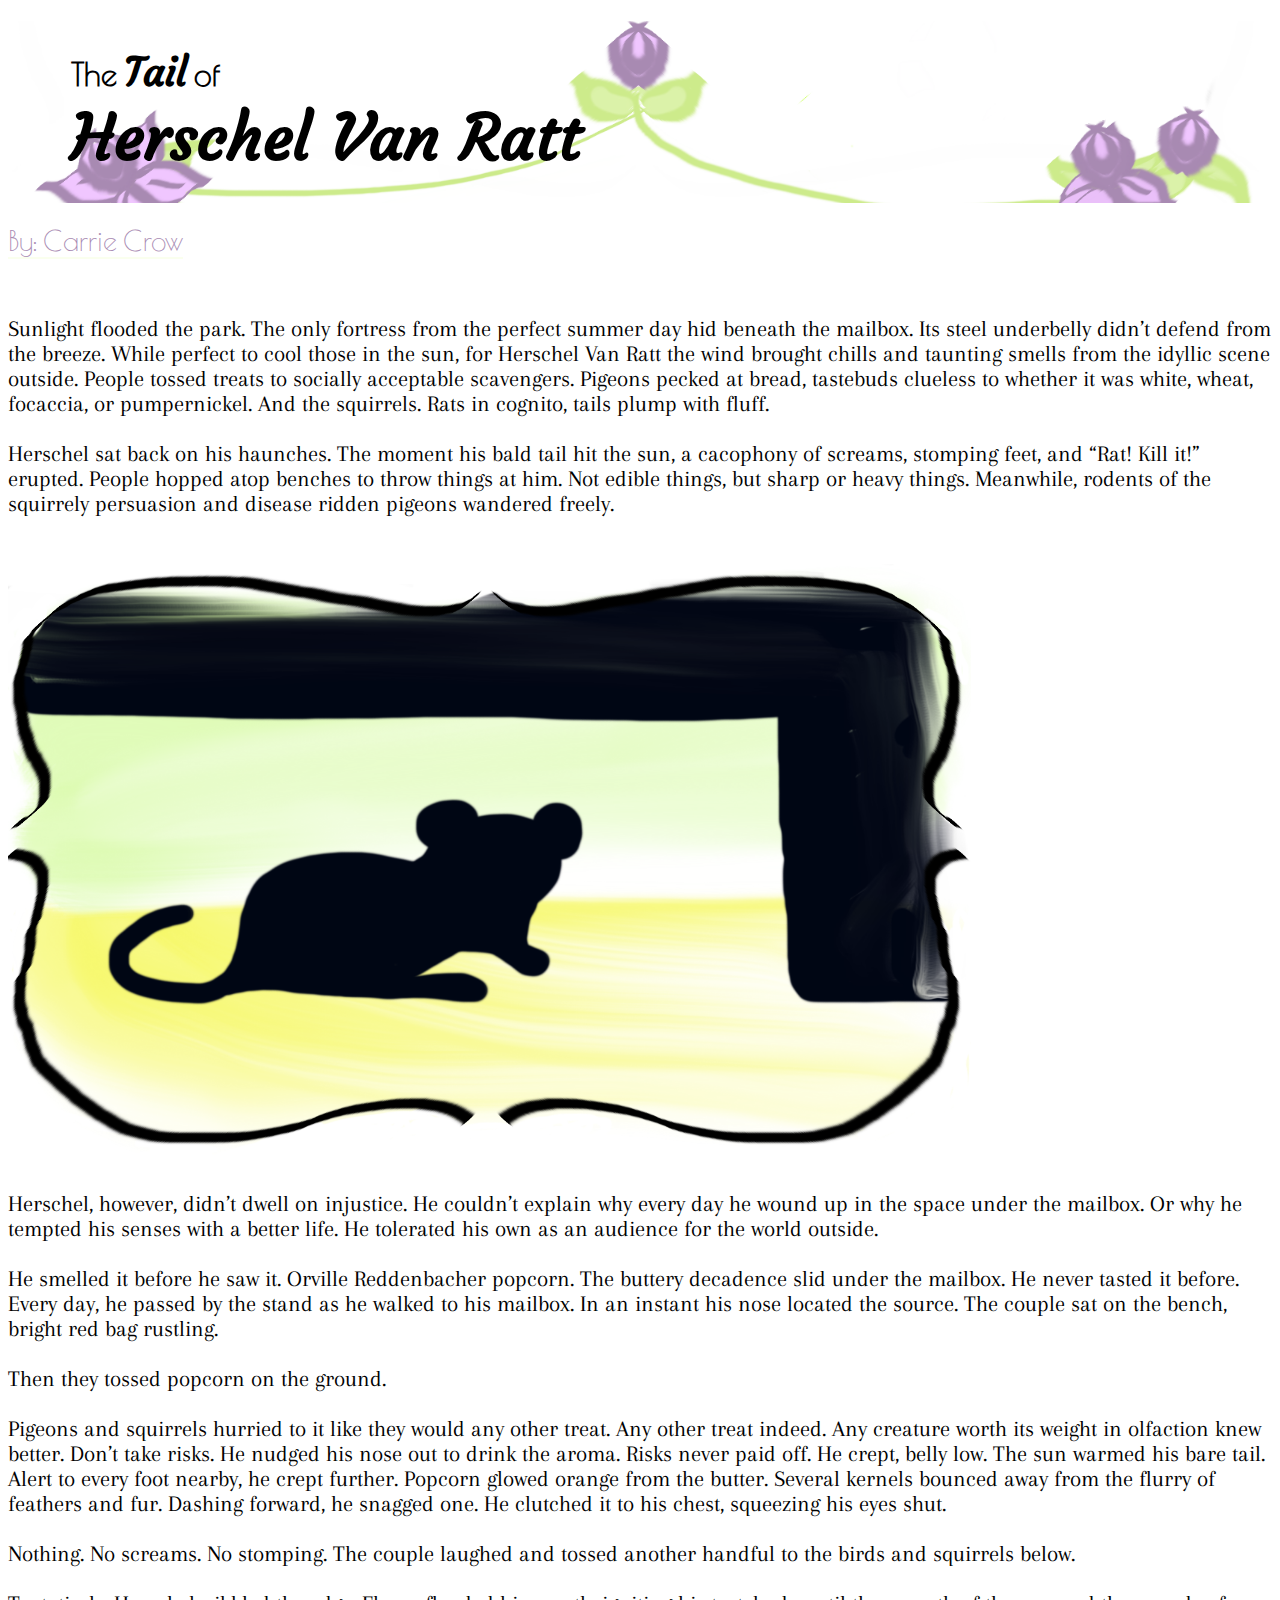
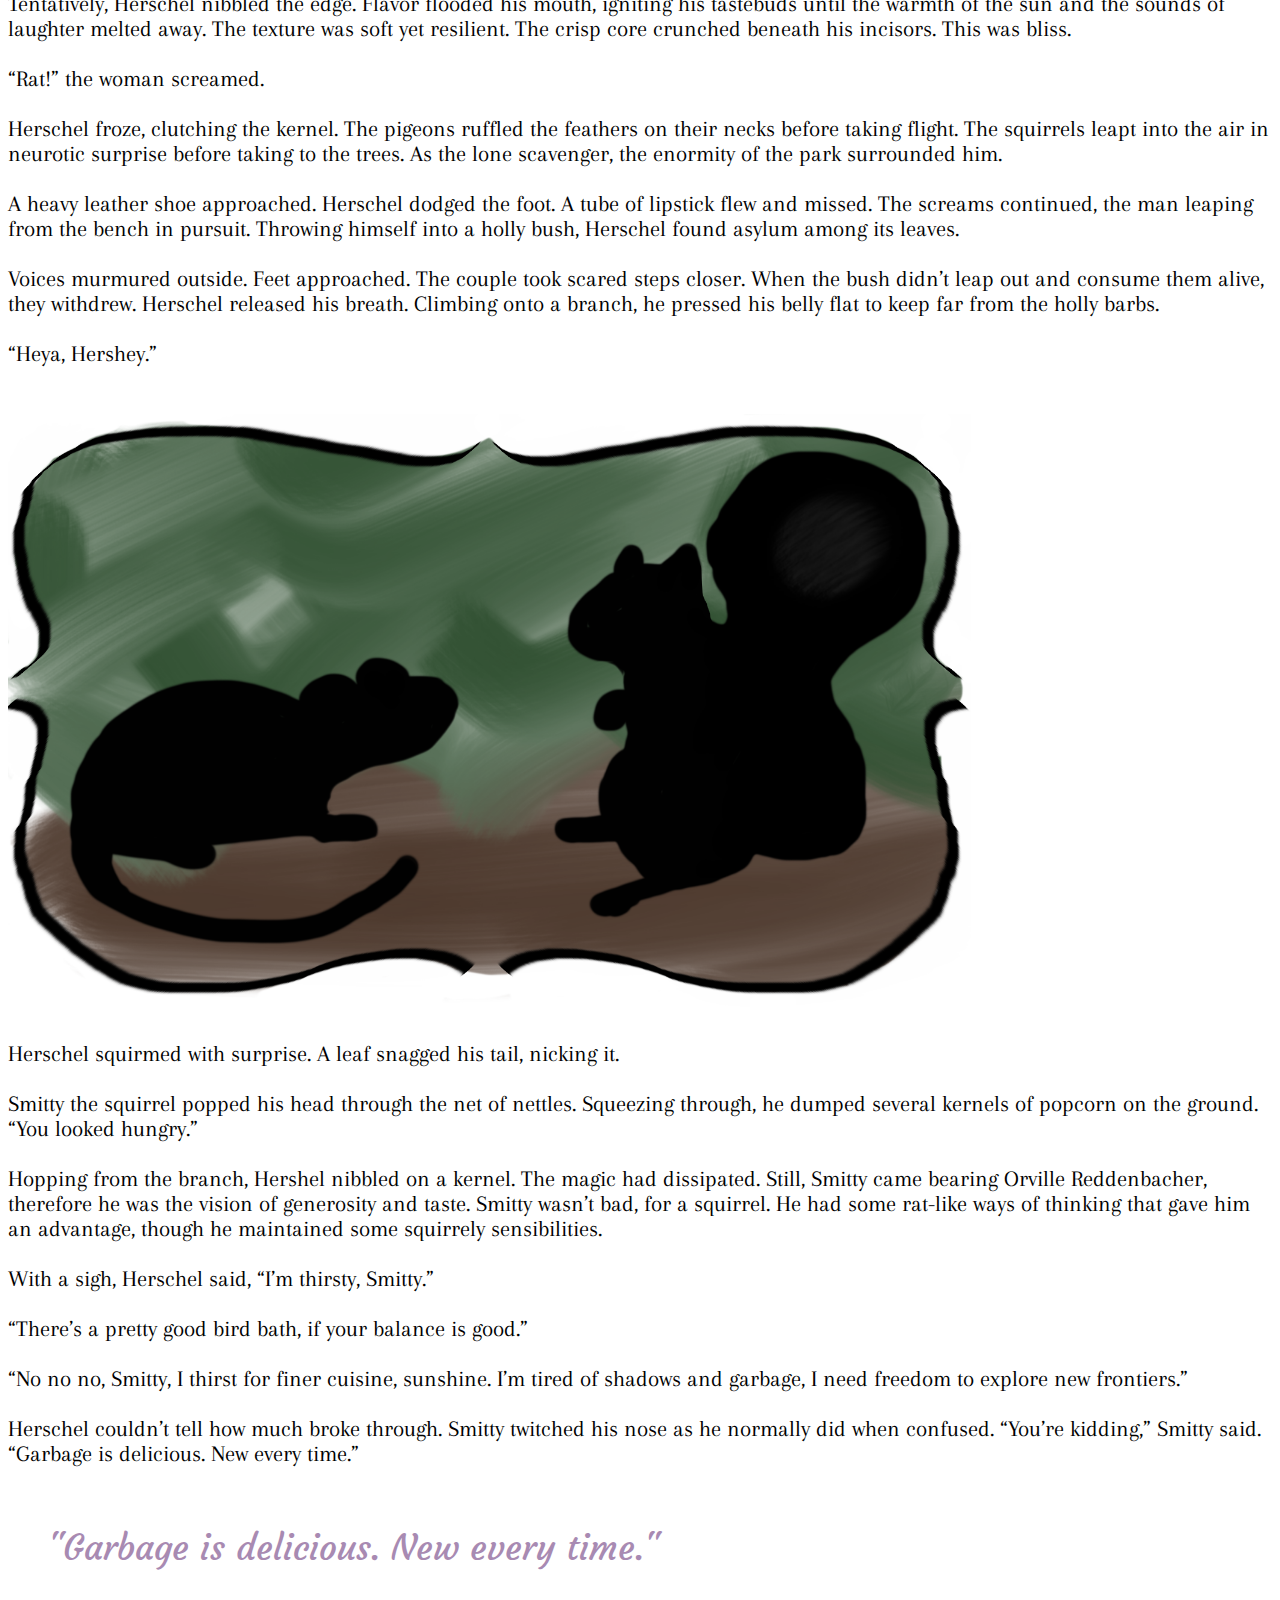
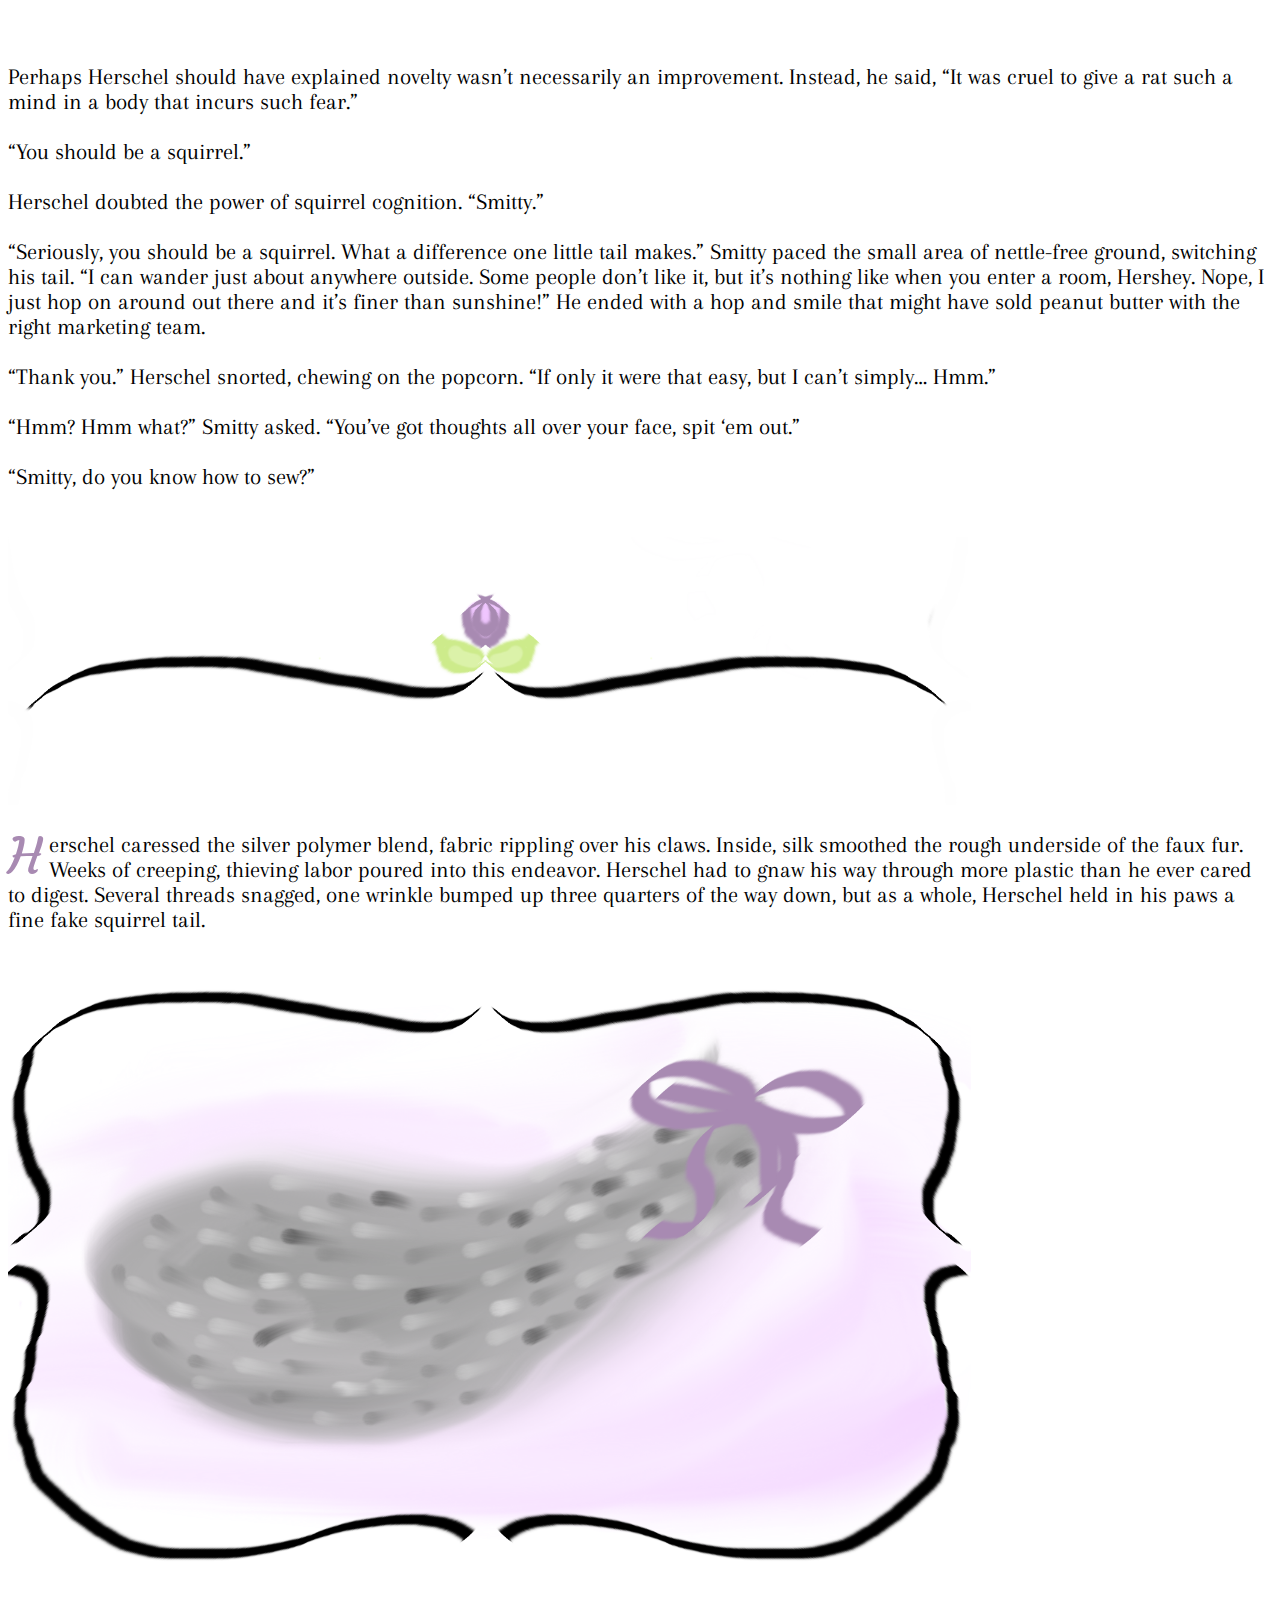
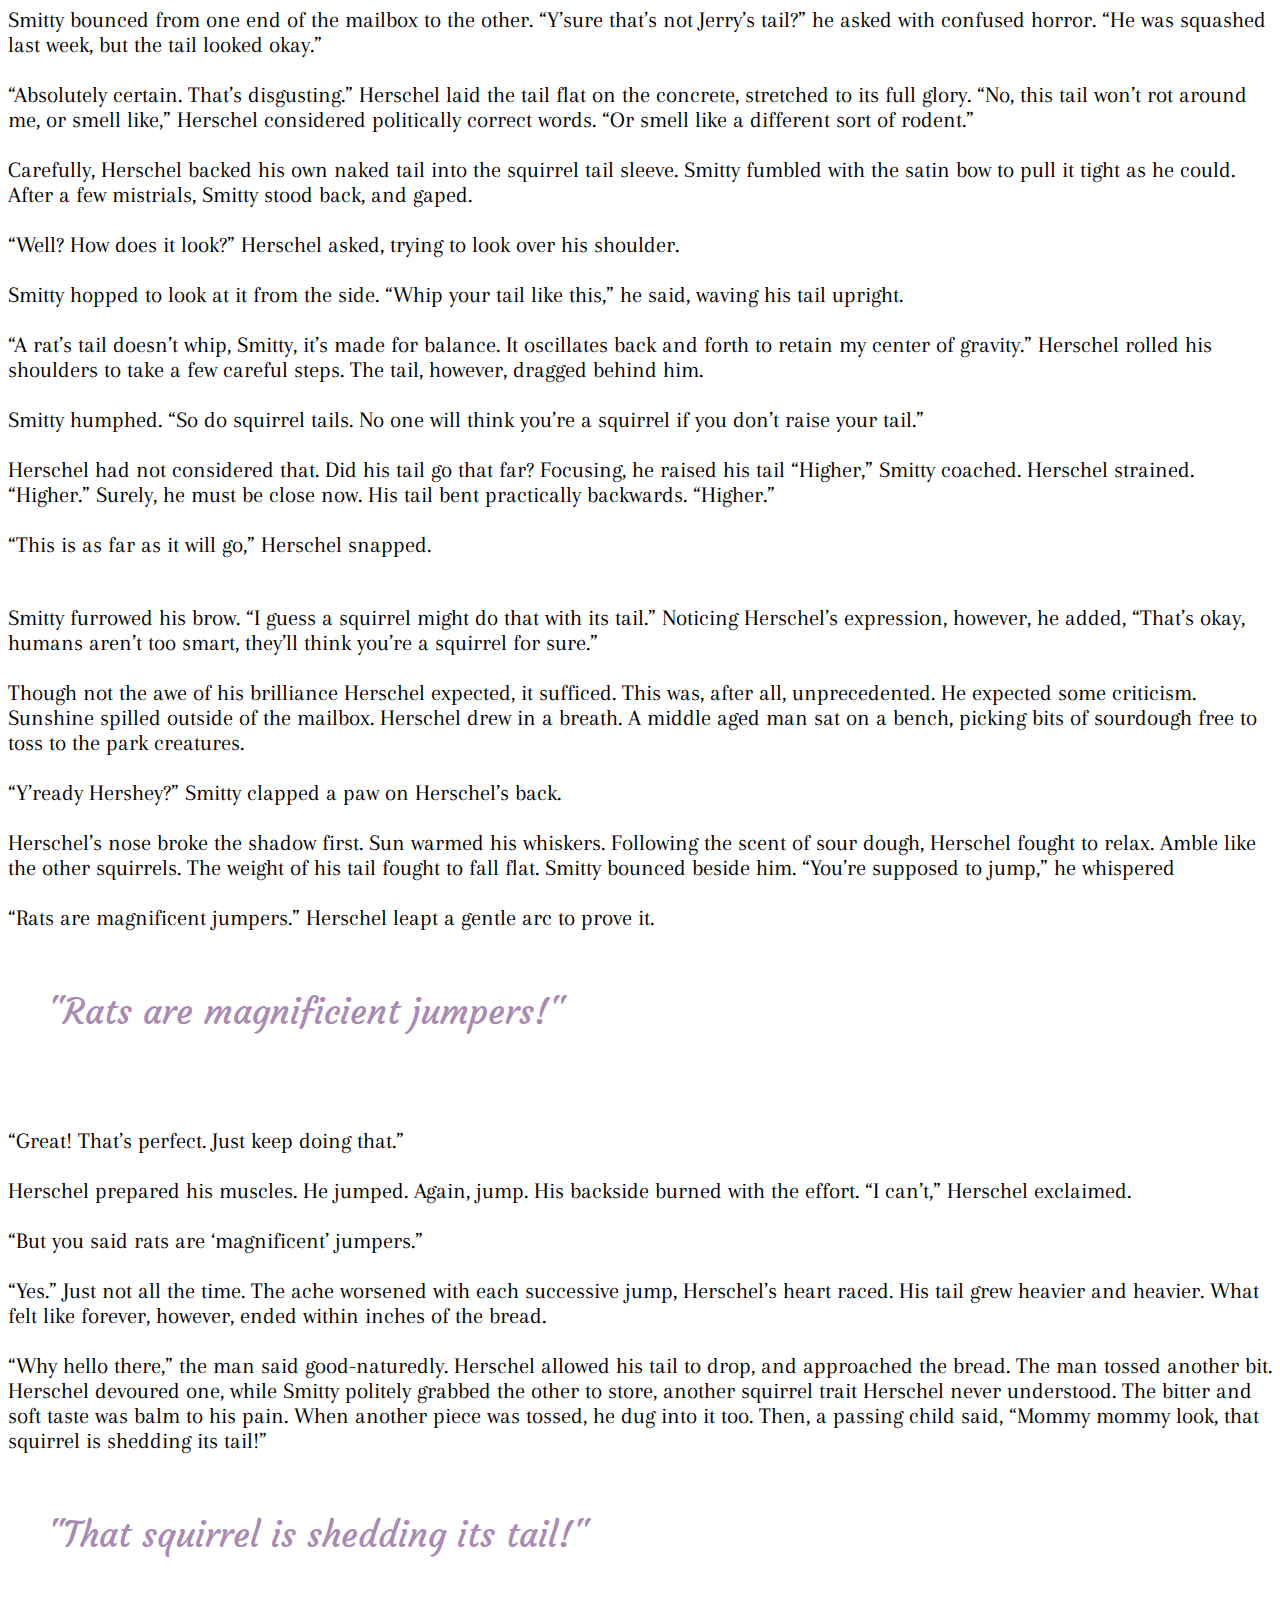
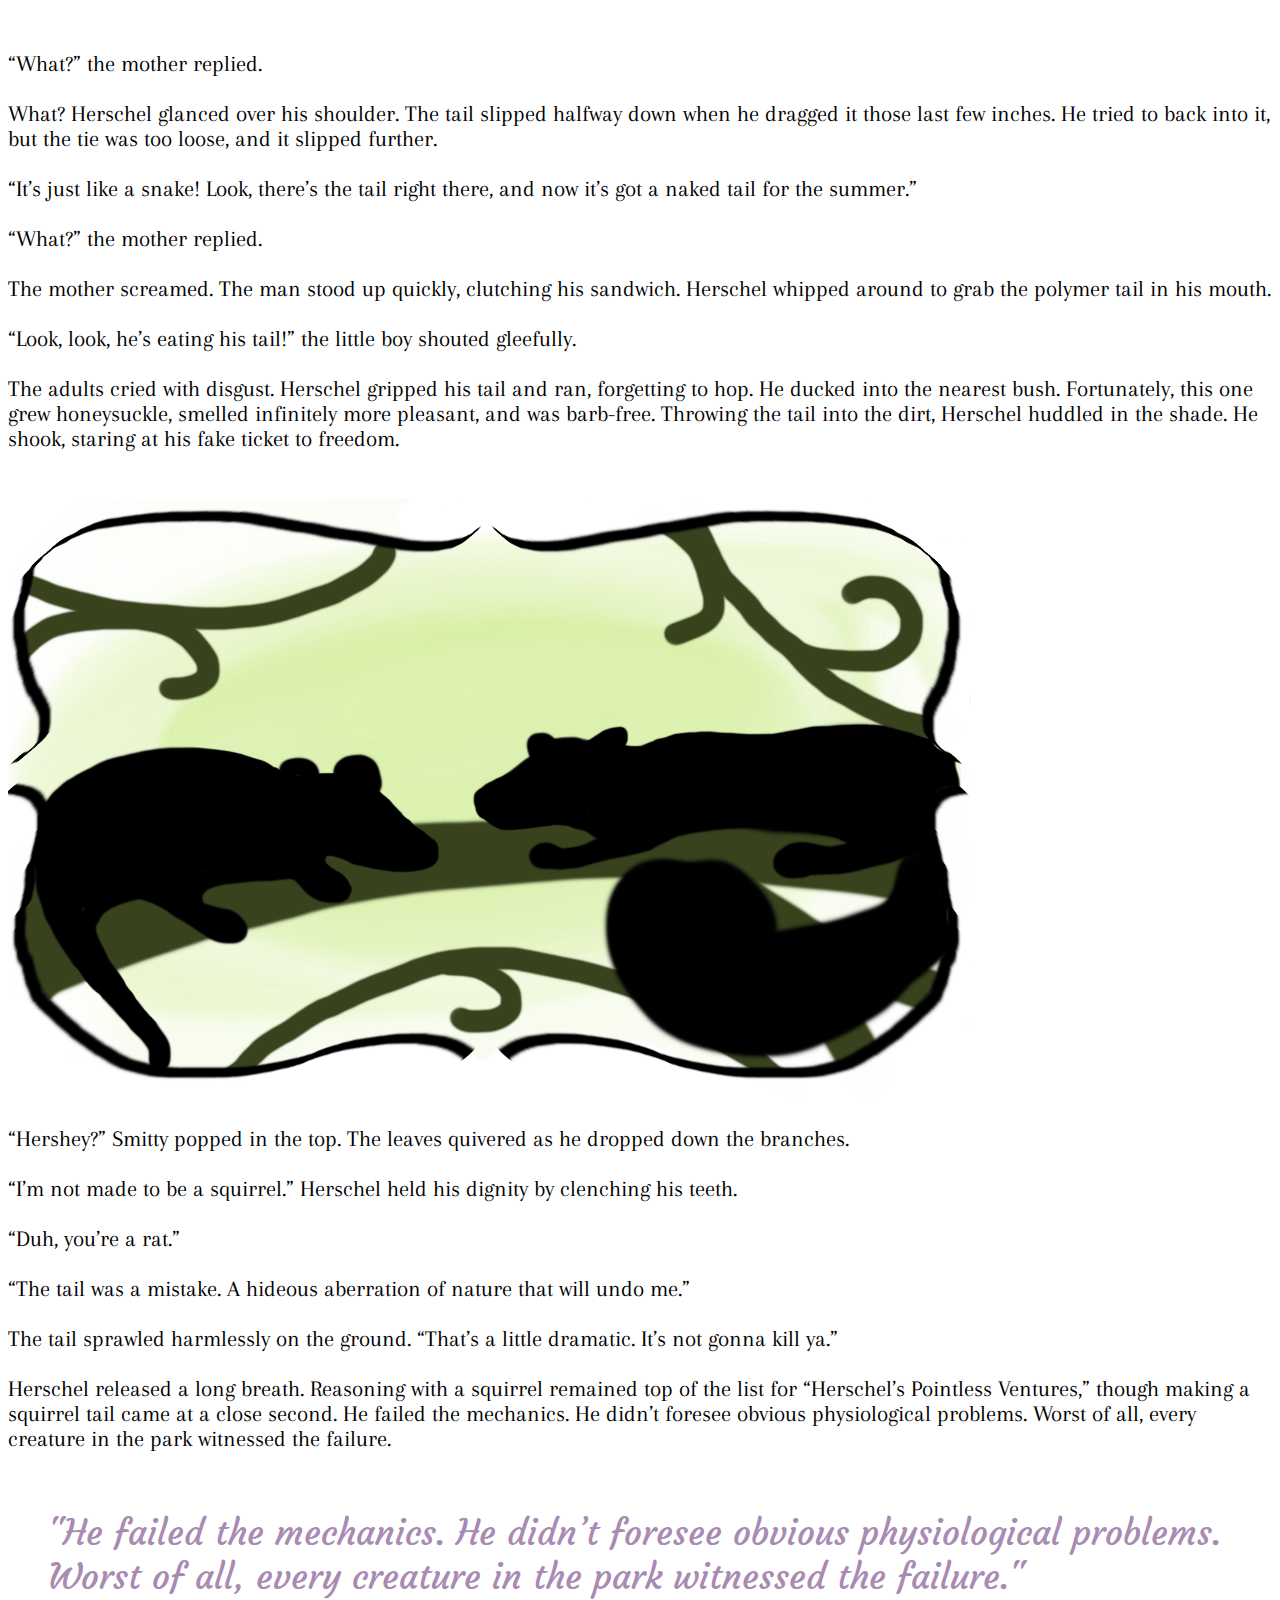
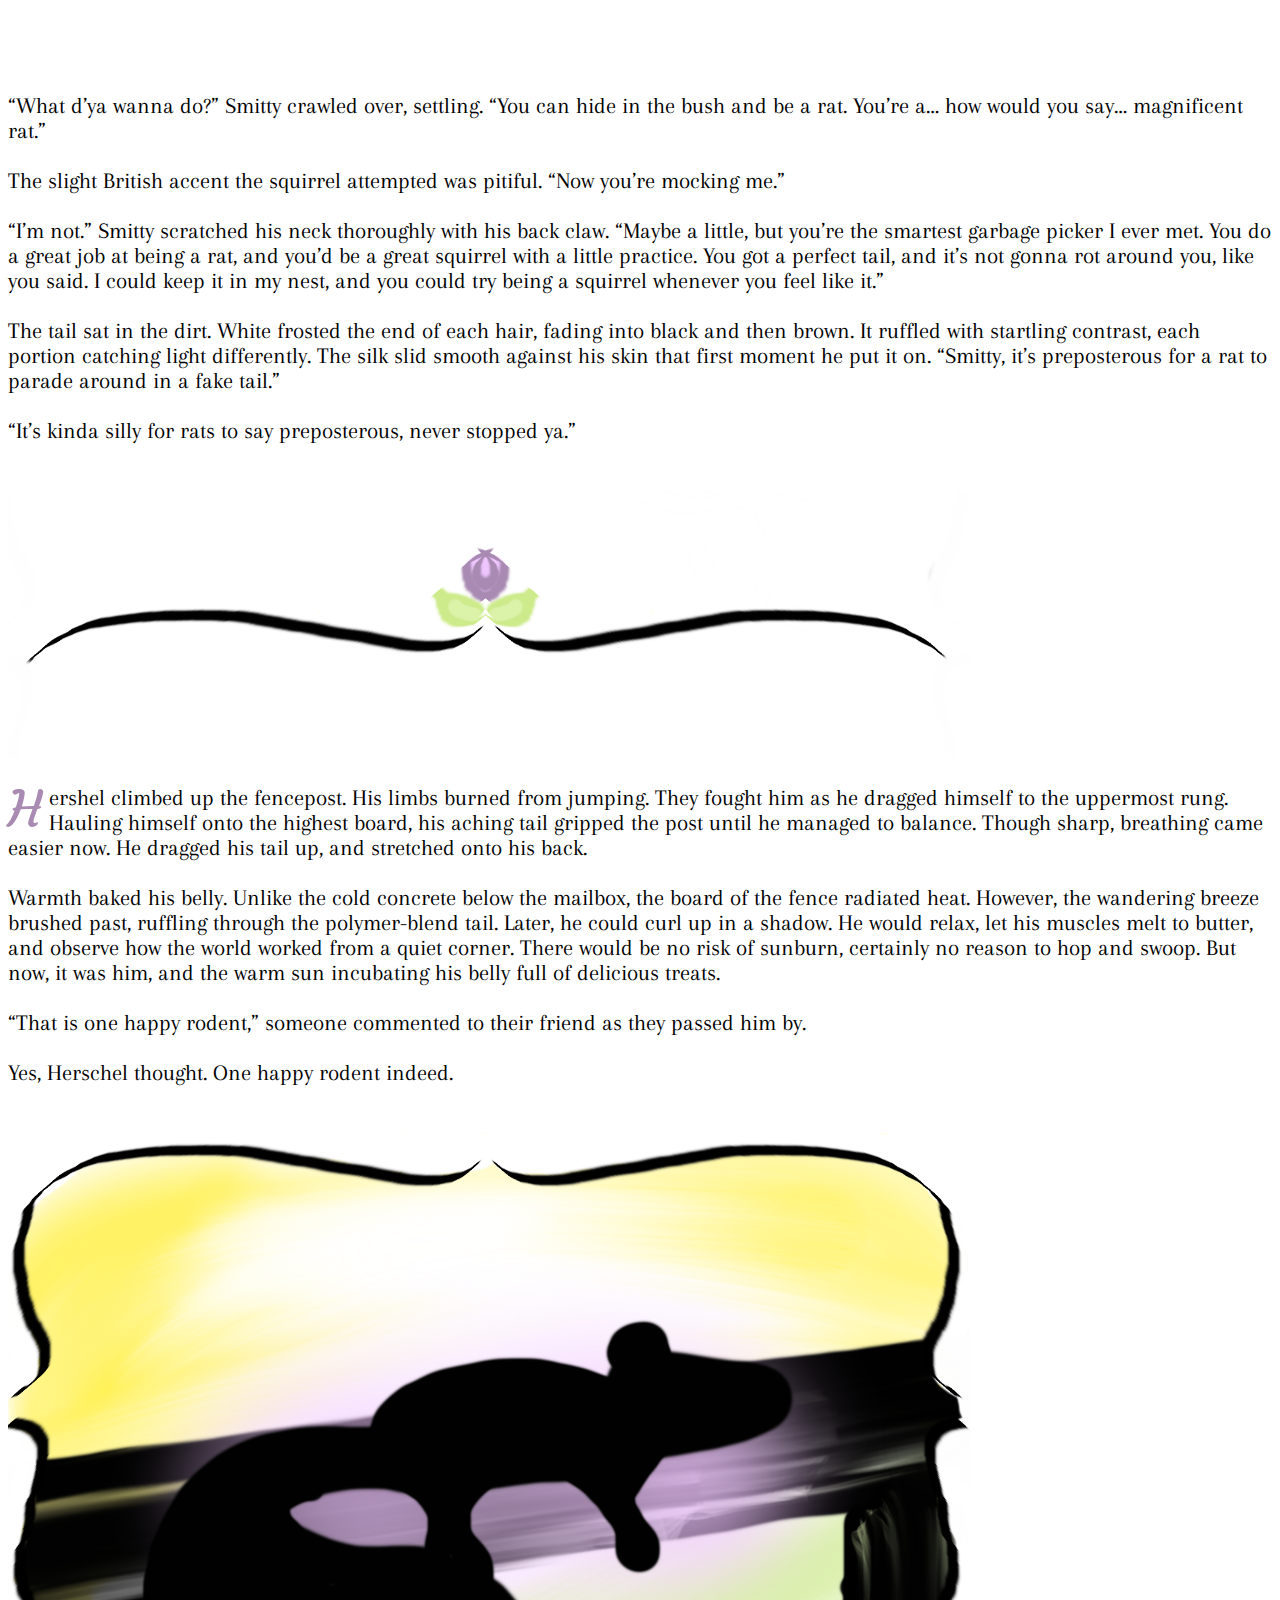
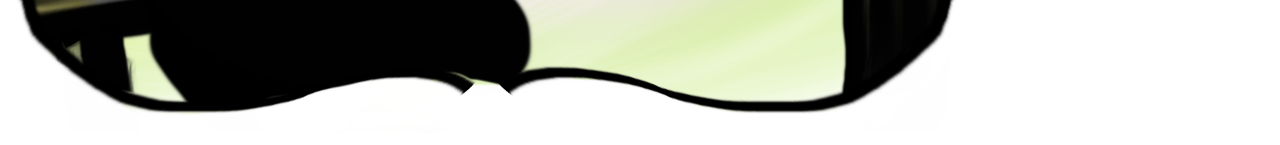
<file: index.html>
<!doctype html>
<html lang="en">

<head>
	<title>The Tail of Herschel Van Ratt</title>
	<link rel="stylesheet" href="style.css">
	<link href="https://fonts.googleapis.com/css?family=Arapey|Courgette|Poiret+One" rel="stylesheet">
</head>

<body>
	<div class="jumbotron">
		<h1>The <span class="emphasis">Tail</span> of<br><span class="big-emphasis">Herschel Van Ratt</span></h1>
	</div>

<div class="container">
	<byline>By: Carrie Crow</byline>
	<section>		
			<br><br>
			<p>Sunlight flooded the park. The only fortress from the perfect summer day hid beneath the mailbox. Its steel underbelly didn’t defend from the breeze. While perfect to cool those in the sun, for Herschel Van Ratt the wind brought chills and taunting smells from the idyllic scene outside. People tossed treats to socially acceptable scavengers. Pigeons pecked at bread, tastebuds clueless to whether it was white, wheat, focaccia, or pumpernickel. And the squirrels. Rats in cognito, tails plump with fluff. <br><br>
			Herschel sat back on his haunches. The moment his bald tail hit the sun, a cacophony of screams, stomping feet, and “Rat! Kill it!” erupted. People hopped atop benches to throw things at him. Not edible things, but sharp or heavy things. Meanwhile, rodents of the squirrely persuasion and disease ridden pigeons wandered freely.<br><br></p>


		<img src="hvr-mailbox-01.png" height="600px" alt="Herschel beneath the mailbox.">

			<p>	Herschel, however, didn’t dwell on injustice. He couldn’t explain why every day he wound up in the space under the mailbox. Or why he tempted his senses with a better life. He tolerated his own as an audience for the world outside.<br><br>
			He smelled it before he saw it. Orville Reddenbacher popcorn. The buttery decadence slid under the mailbox. He never tasted it before. Every day, he passed by the stand as he walked to his mailbox. In an instant his nose located the source. The couple sat on the bench, bright red bag rustling. <br><br>
			Then they tossed popcorn on the ground.<br><br>
			Pigeons and squirrels hurried to it like they would any other treat. Any other treat indeed. Any creature worth its weight in olfaction knew better. Don’t take risks. He nudged his nose out to drink the aroma. Risks never paid off. He crept, belly low. The sun warmed his bare tail. Alert to every foot nearby, he crept further. Popcorn glowed orange from the butter. Several kernels bounced away from the flurry of feathers and fur. Dashing forward, he snagged one. He clutched it to his chest, squeezing his eyes shut.<br><br>
			Nothing. No screams. No stomping. The couple laughed and tossed another handful to the birds and squirrels below.<br><br>
			Tentatively, Herschel nibbled the edge. Flavor flooded his mouth, igniting his tastebuds until the warmth of the sun and the sounds of laughter melted away. The texture was soft yet resilient. The crisp core crunched beneath his incisors. This was bliss.<br><br>
			“Rat!” the woman screamed.<br><br>
			Herschel froze, clutching the kernel. The pigeons ruffled the feathers on their necks before taking flight. The squirrels leapt into the air in neurotic surprise before taking to the trees. As the lone scavenger, the enormity of the park surrounded him. <br><br>
			A heavy leather shoe approached. Herschel dodged the foot. A tube of lipstick flew and missed. The screams continued, the man leaping from the bench in pursuit. Throwing himself into a holly bush, Herschel found asylum among its leaves. <br><br>
			Voices murmured outside. Feet approached. The couple took scared steps closer. When the bush didn’t leap out and consume them alive, they withdrew. Herschel released his breath. Climbing onto a branch, he pressed his belly flat to keep far from the holly barbs. <br><br>
			 “Heya, Hershey.”<br><br> </p>

		<img src="hvr-holly-bush-02.png" height="600px" alt="Herschel and Smitty in the bush.">

			<p>Herschel squirmed with surprise. A leaf snagged his tail, nicking it. <br><br>
			Smitty the squirrel popped his head through the net of nettles. Squeezing through, he dumped several kernels of popcorn on the ground. “You looked hungry.”  <br><br>
			Hopping from the branch, Hershel nibbled on a kernel. The magic had dissipated. Still, Smitty came bearing Orville Reddenbacher, therefore he was the vision of generosity and taste. Smitty wasn’t bad, for a squirrel. He had some rat-like ways of thinking that gave him an advantage, though he maintained some squirrely sensibilities. <br><br>
			With a sigh, Herschel said, “I’m thirsty, Smitty.”<br><br>
			“There’s a pretty good bird bath, if your balance is good.”<br><br>
			“No no no, Smitty, I thirst for finer cuisine, sunshine. I’m tired of shadows and garbage, I need freedom to explore new frontiers.”<br><br>
			Herschel couldn’t tell how much broke through. Smitty twitched his nose as he normally did when confused. “You’re kidding,” Smitty said. “Garbage is delicious. New every time.”<br><br></p>

		<blockquote>"Garbage is delicious. New every time."</blockquote><br><br>


			<p>Perhaps Herschel should have explained novelty wasn’t necessarily an improvement. Instead, he said, “It was cruel to give a rat such a mind in a body that incurs such fear.”<br><br>
			“You should be a squirrel.”<br><br>
			Herschel doubted the power of squirrel cognition. “Smitty.”<br><br>
			“Seriously, you should be a squirrel. What a difference one little tail makes.” Smitty paced the small area of nettle-free ground, switching his tail. “I can wander just about anywhere outside. Some people don’t like it, but it’s nothing like when you enter a room, Hershey. Nope, I just hop on around out there and it’s finer than sunshine!” He ended with a hop and smile that might have sold peanut butter with the right marketing team.<br><br>
			“Thank you.” Herschel snorted, chewing on the popcorn. “If only it were that easy, but I can’t simply… Hmm.”<br><br>
			“Hmm? Hmm what?” Smitty asked. “You’ve got thoughts all over your face, spit ‘em out.”<br><br>
			“Smitty, do you know how to sew?”<br><br></p>
	</section>

	<img src="flourish.png" width="963px" alt="Story break">

	<section>
			<p>Herschel caressed the silver polymer blend, fabric rippling over his claws. Inside, silk smoothed the rough underside of the faux fur. Weeks of creeping, thieving labor poured into this endeavor. Herschel had to gnaw his way through more plastic than he ever cared to digest. Several threads snagged, one wrinkle bumped up three quarters of the way down, but as a whole, Herschel held in his paws a fine fake squirrel tail. <br><br></p>

		<img src="hvr-squirrel-tail-04.png" height="600px" alt="Fake squirrel tail.">

			<p>	Smitty bounced from one end of the mailbox to the other. “Y’sure that’s not Jerry’s tail?” he asked with confused horror. “He was squashed last week, but the tail looked okay.”<br><br>
			“Absolutely certain. That’s disgusting.” Herschel laid the tail flat on the concrete, stretched to its full glory. “No, this tail won’t rot around me, or smell like,” Herschel considered politically correct words.
			“Or smell like a different sort of rodent.”<br><br>
			Carefully, Herschel backed his own naked tail into the squirrel tail sleeve. Smitty fumbled with the satin bow to pull it tight as he could. After a few mistrials, Smitty stood back, and gaped.<br><br>
			“Well? How does it look?” Herschel asked, trying to look over his shoulder.<br><br>
			Smitty hopped to look at it from the side. “Whip your tail like this,” he said, waving his tail upright.<br><br>
			“A rat’s tail doesn’t whip, Smitty, it’s made for balance. It oscillates back and forth to retain my center of gravity.” Herschel rolled his shoulders to take a few careful steps. The tail, however, dragged behind him. <br><br>
			Smitty humphed. “So do squirrel tails. No one will think you’re a squirrel if you don’t raise your tail.”<br><br>
			Herschel had not considered that. Did his tail go that far? Focusing, he raised his tail “Higher,” Smitty coached. Herschel strained. “Higher.” Surely, he must be close now. His tail bent practically backwards. “Higher.”<br><br>
			“This is as far as it will go,” Herschel snapped.<br><br></p>

		<!--Picture of tail raised strangely -->

			<p>Smitty furrowed his brow. “I guess a squirrel might do that with its tail.” Noticing Herschel’s expression, however, he added, “That’s okay, humans aren’t too smart, they’ll think you’re a squirrel for sure.”<br><br>
			Though not the awe of his brilliance Herschel expected, it sufficed. This was, after all, unprecedented. He expected some criticism. Sunshine spilled outside of the mailbox. Herschel drew in a breath. A middle aged man sat on a bench, picking bits of sourdough free to toss to the park creatures.<br><br>
			“Y’ready Hershey?” Smitty clapped a paw on Herschel’s back.<br><br>
			Herschel’s nose broke the shadow first. Sun warmed his whiskers. Following the scent of sour dough, Herschel fought to relax. Amble like the other squirrels. The weight of his tail fought to fall flat. Smitty bounced beside him. “You’re supposed to jump,” he whispered <br><br>
			“Rats are magnificent jumpers.” Herschel leapt a gentle arc to prove it.<br><br></p>

		<blockquote>"Rats are magnificient jumpers!"</blockquote><br><br>

			<p>“Great! That’s perfect. Just keep doing that.”<br><br>
			Herschel prepared his muscles. He jumped. Again, jump. His backside burned with the effort. “I can’t,” Herschel exclaimed.<br><br> 
			“But you said rats are ‘magnificent’ jumpers.”<br><br>
			“Yes.” Just not all the time. The ache worsened with each successive jump, Herschel’s heart raced. His tail grew heavier and heavier. What felt like forever, however, ended within inches of the bread.<br><br>
			“Why hello there,” the man said good-naturedly. Herschel allowed his tail to drop, and approached the bread. The man tossed another bit. Herschel devoured one, while Smitty politely grabbed the other to store, another squirrel trait Herschel never understood. The bitter and soft taste was balm to his pain. When another piece was tossed, he dug into it too. Then, a passing child said, “Mommy mommy look, that squirrel is shedding its tail!”<br><br></p>

		<blockquote>"That squirrel is shedding its tail!"</blockquote><br><br>

			<p>“What?” the mother replied.<br><br>
			What? Herschel glanced over his shoulder. The tail slipped halfway down when he dragged it those last few inches. He tried to back into it, but the tie was too loose, and it slipped further.<br><br>
			“It’s just like a snake! Look, there’s the tail right there, and now it’s got a naked tail for the summer.”<br><br>
			“What?” the mother replied.<br><br>
			The mother screamed. The man stood up quickly, clutching his sandwich. Herschel whipped around to grab the polymer tail in his mouth.<br><br>
			“Look, look, he’s eating his tail!” the little boy shouted gleefully.<br><br>
			The adults cried with disgust. Herschel gripped his tail and ran, forgetting to hop. He ducked into the nearest bush. Fortunately, this one grew honeysuckle, smelled infinitely more pleasant, and was barb-free. Throwing the tail into the dirt, Herschel huddled in the shade. He shook, staring at his fake ticket to freedom.<br><br></p>

		<img src="hvr-honeysuckle-bush-05.png" height="600px" alt="Herschel and Smitty in the honeysuckle.">

			<p>“Hershey?” Smitty popped in the top. The leaves quivered as he dropped down the branches.<br><br>
			“I’m not made to be a squirrel.” Herschel held his dignity by clenching his teeth.<br><br>
			“Duh, you’re a rat.”<br><br>
			“The tail was a mistake. A hideous aberration of nature that will undo me.”<br><br>
			The tail sprawled harmlessly on the ground. “That’s a little dramatic. It’s not gonna kill ya.”<br><br>
			Herschel released a long breath. Reasoning with a squirrel remained top of the list for “Herschel’s Pointless Ventures,” though making a squirrel tail came at a close second. He failed the mechanics. He didn’t foresee obvious physiological problems. Worst of all, every creature in the park witnessed the failure.<br><br></p>

		<blockquote>"He failed the mechanics. He didn’t foresee obvious physiological problems. Worst of all, every creature in the park witnessed the failure."</blockquote><br><br>

			<p>“What d’ya wanna do?” Smitty crawled over, settling. “You can hide in the bush and be a rat. You’re a… how would you say… magnificent rat.”<br><br>
			The slight British accent the squirrel attempted was pitiful. 	“Now you’re mocking me.”<br><br>
			“I’m not.” Smitty scratched his neck thoroughly with his back claw. “Maybe a little, but you’re the smartest garbage picker I ever met. You do a great job at being a rat, and you’d be a great squirrel with a little practice. You got a perfect tail, and it’s not gonna rot around you, like you said. I could keep it in my nest, and you could try being a squirrel whenever you feel like it.”<br><br>
			The tail sat in the dirt. White frosted the end of each hair, fading into black and then brown. It ruffled with startling contrast, each portion catching light differently. The silk slid smooth against his skin that first moment he put it on. “Smitty, it’s preposterous for a rat to parade around in a fake tail.”<br><br>
			“It’s kinda silly for rats to say preposterous, never stopped ya.”<br><br></p>
	</section>

	<img src="flourish.png" width="963px" alt="Story break">

	<section>

			<p>Hershel climbed up the fencepost. His limbs burned from jumping. They fought him as he dragged himself to the uppermost rung. Hauling himself onto the highest board, his aching tail gripped the post until he managed to balance. Though sharp, breathing came easier now. He dragged his tail up, and stretched onto his back.<br><br>
			Warmth baked his belly. Unlike the cold concrete below the mailbox, the board of the fence radiated heat. However, the wandering breeze brushed past, ruffling through the polymer-blend tail. Later, he could curl up in a shadow. He would relax, let his muscles melt to butter, and observe how the world worked from a quiet corner. There would be no risk of sunburn, certainly no reason to hop and swoop. But now, it was him, and the warm sun incubating his belly full of delicious treats.<br><br>
			“That is one happy rodent,” someone commented to their friend as they passed him by.<br><br>
			Yes, Herschel thought. One happy rodent indeed.<br><br></p>

		<img src="hvr-fence-07.png" height="600px" alt="Herschel - one happy rodent.">

	</section>

</div>

</body>

</html>
</file>
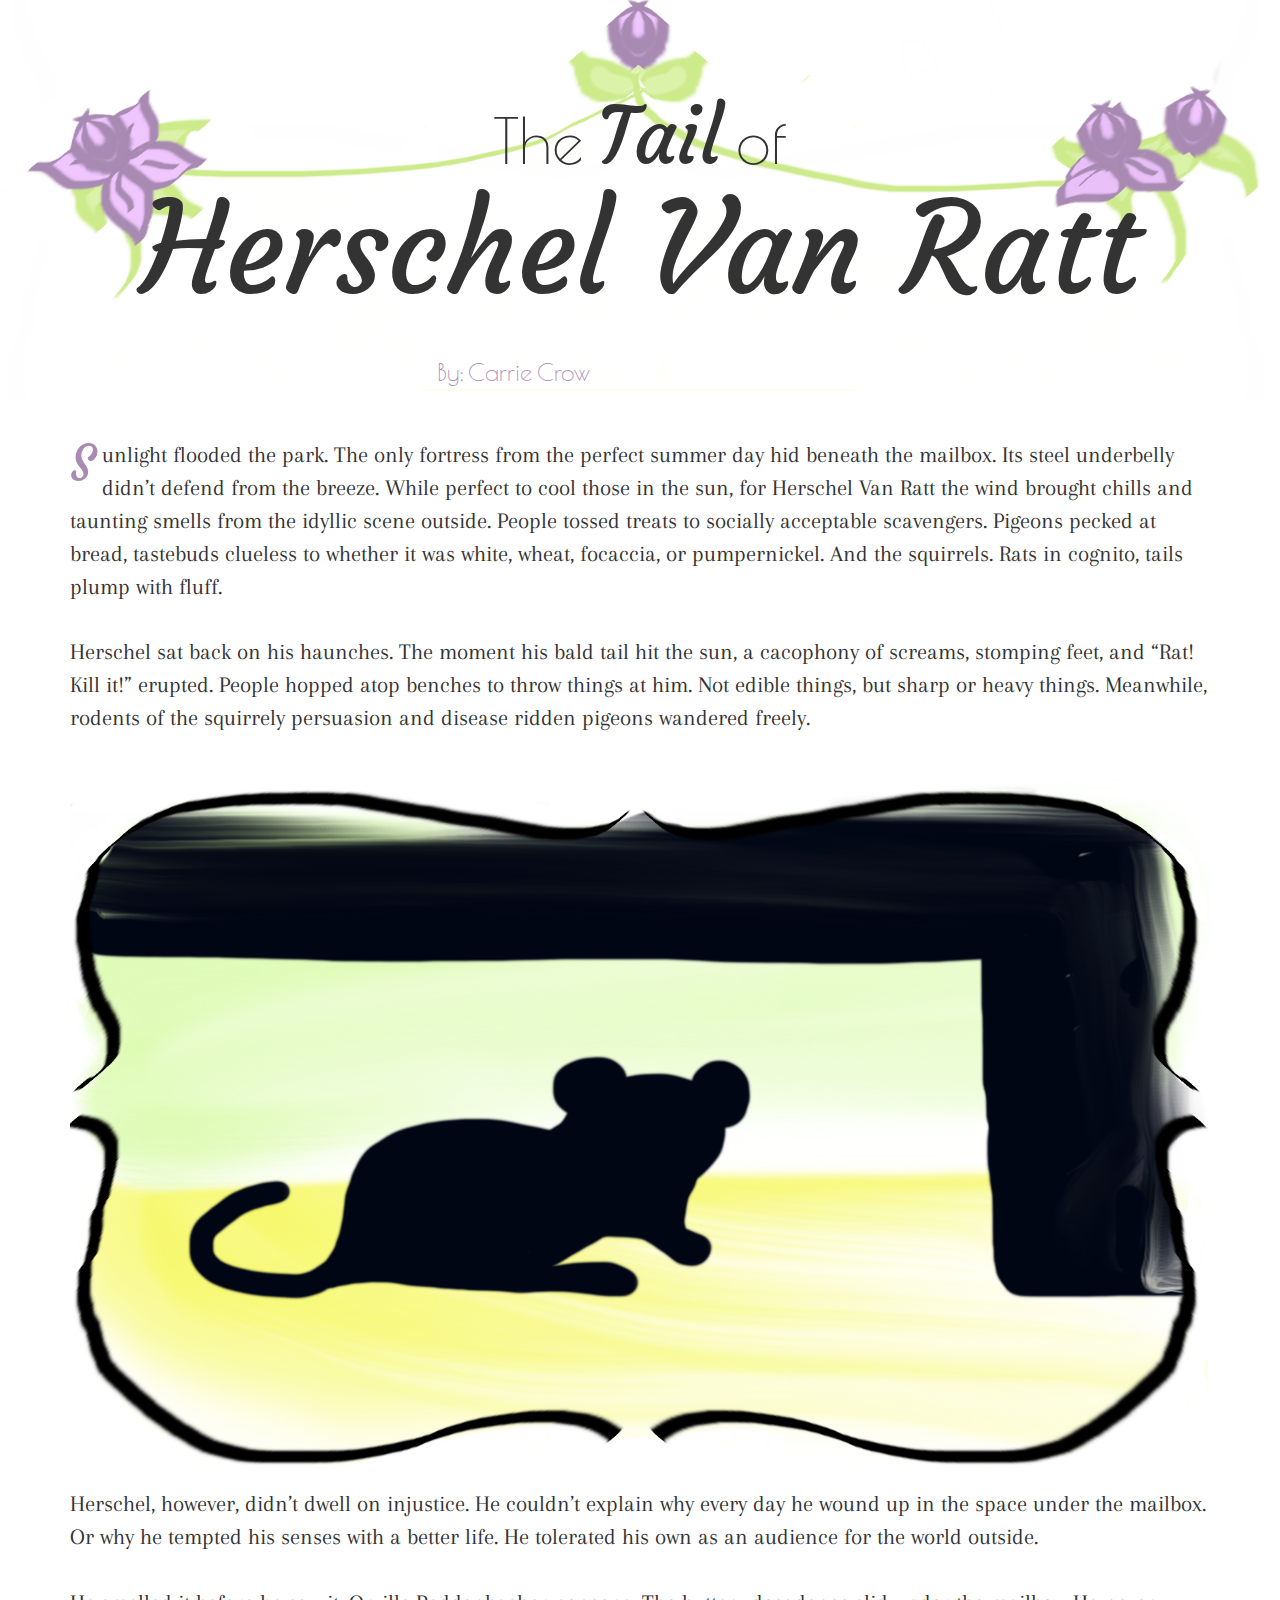
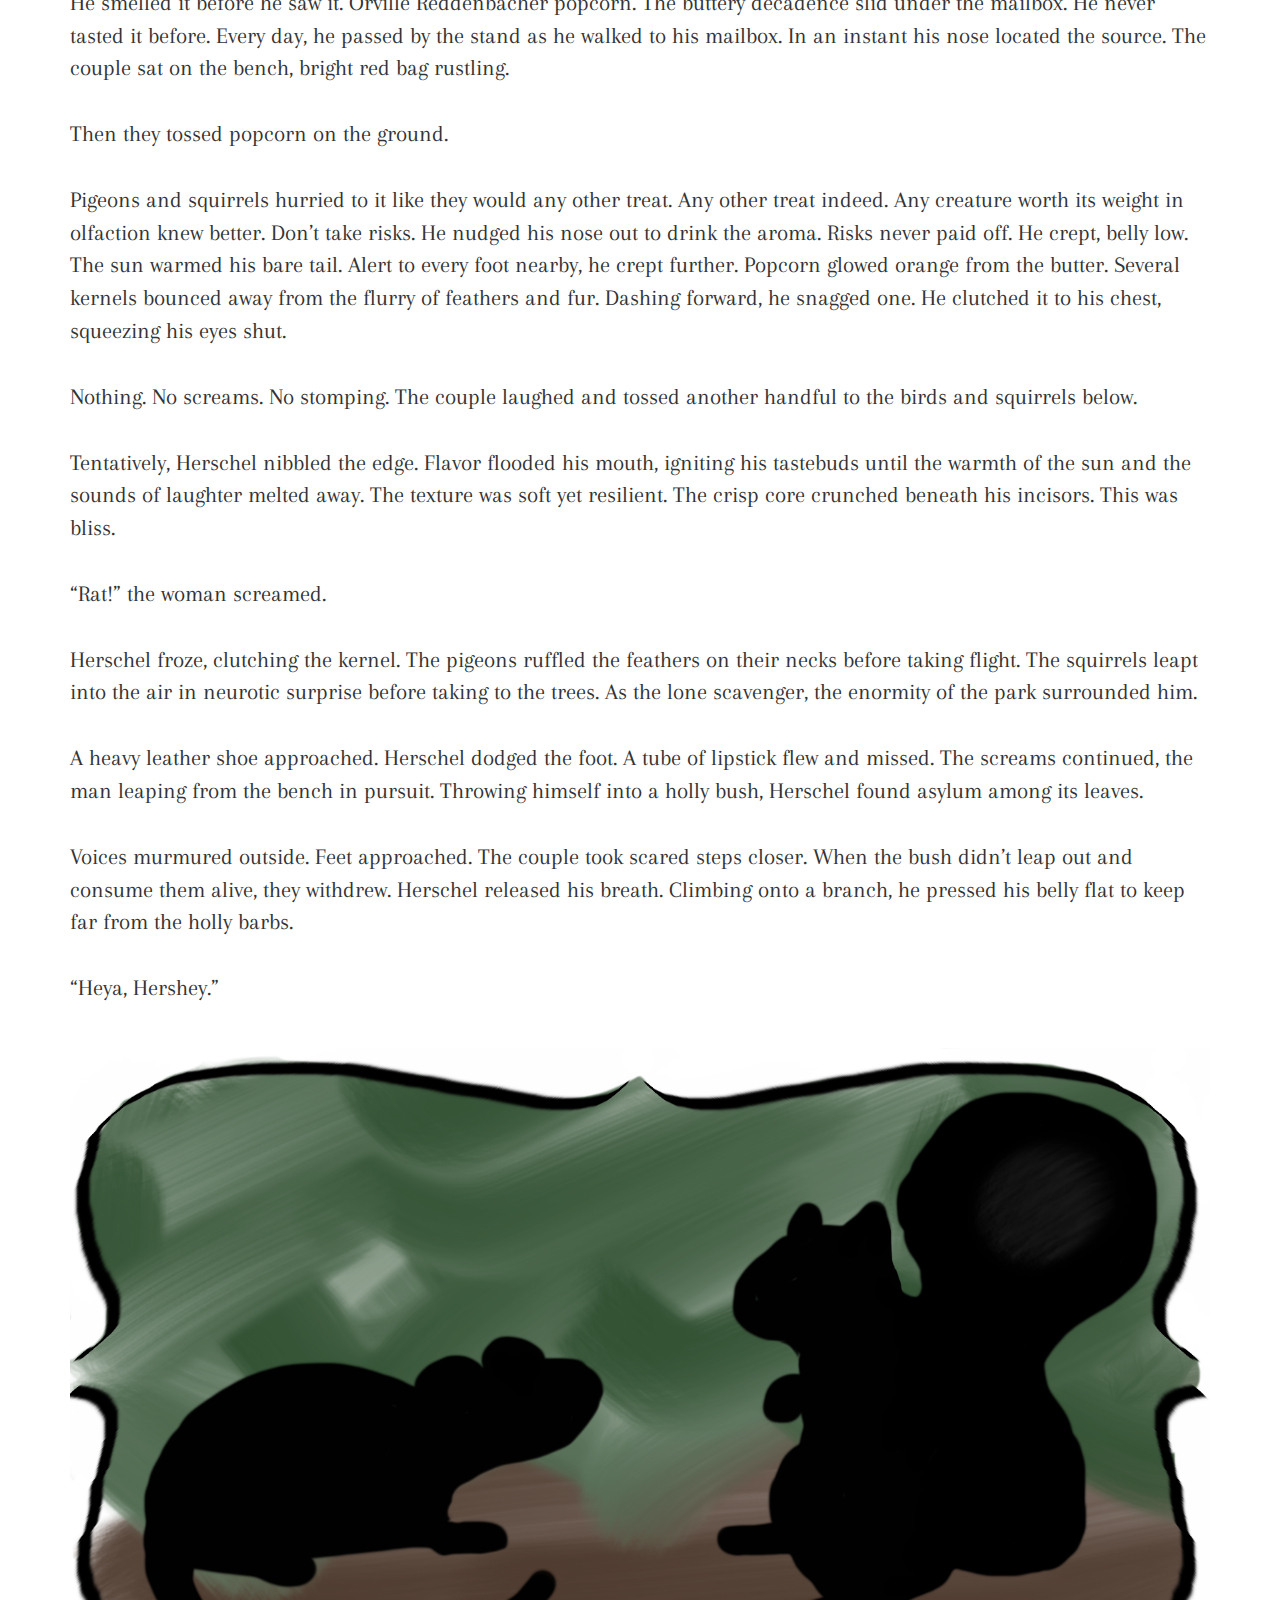
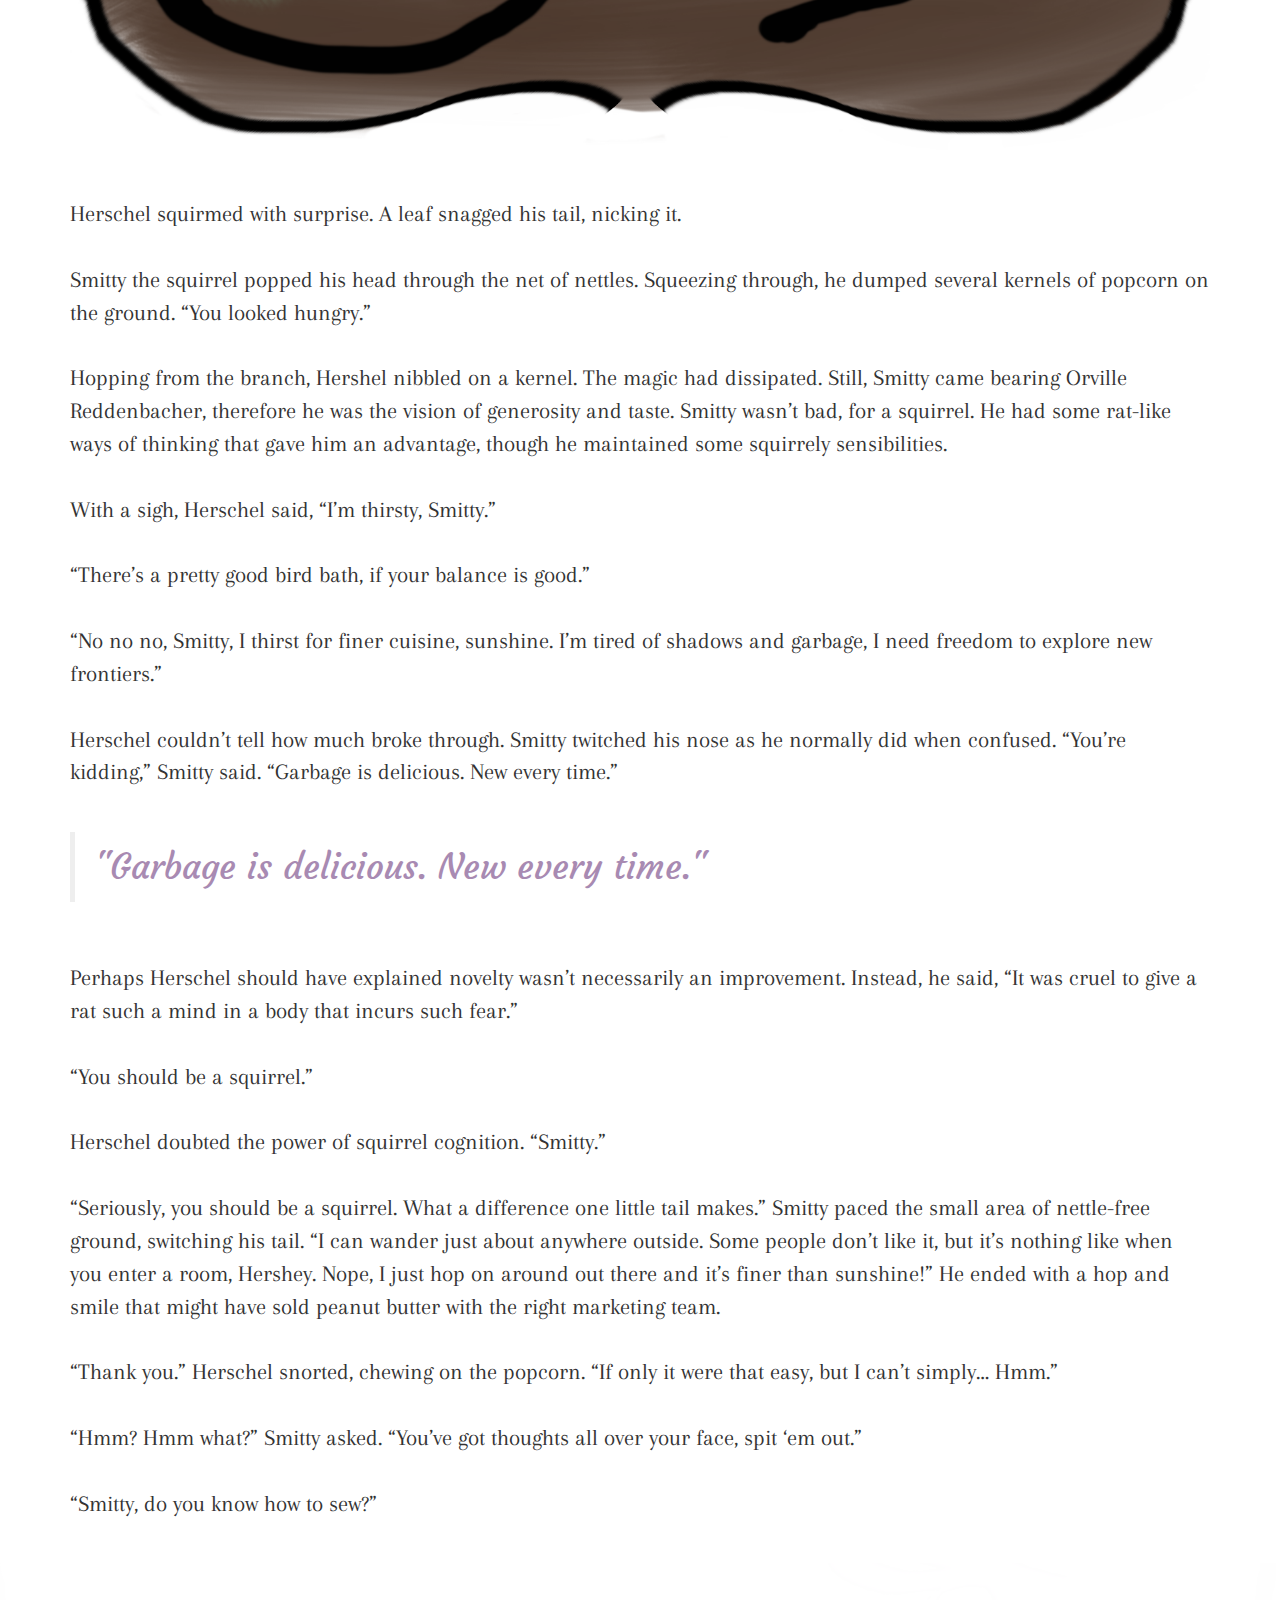
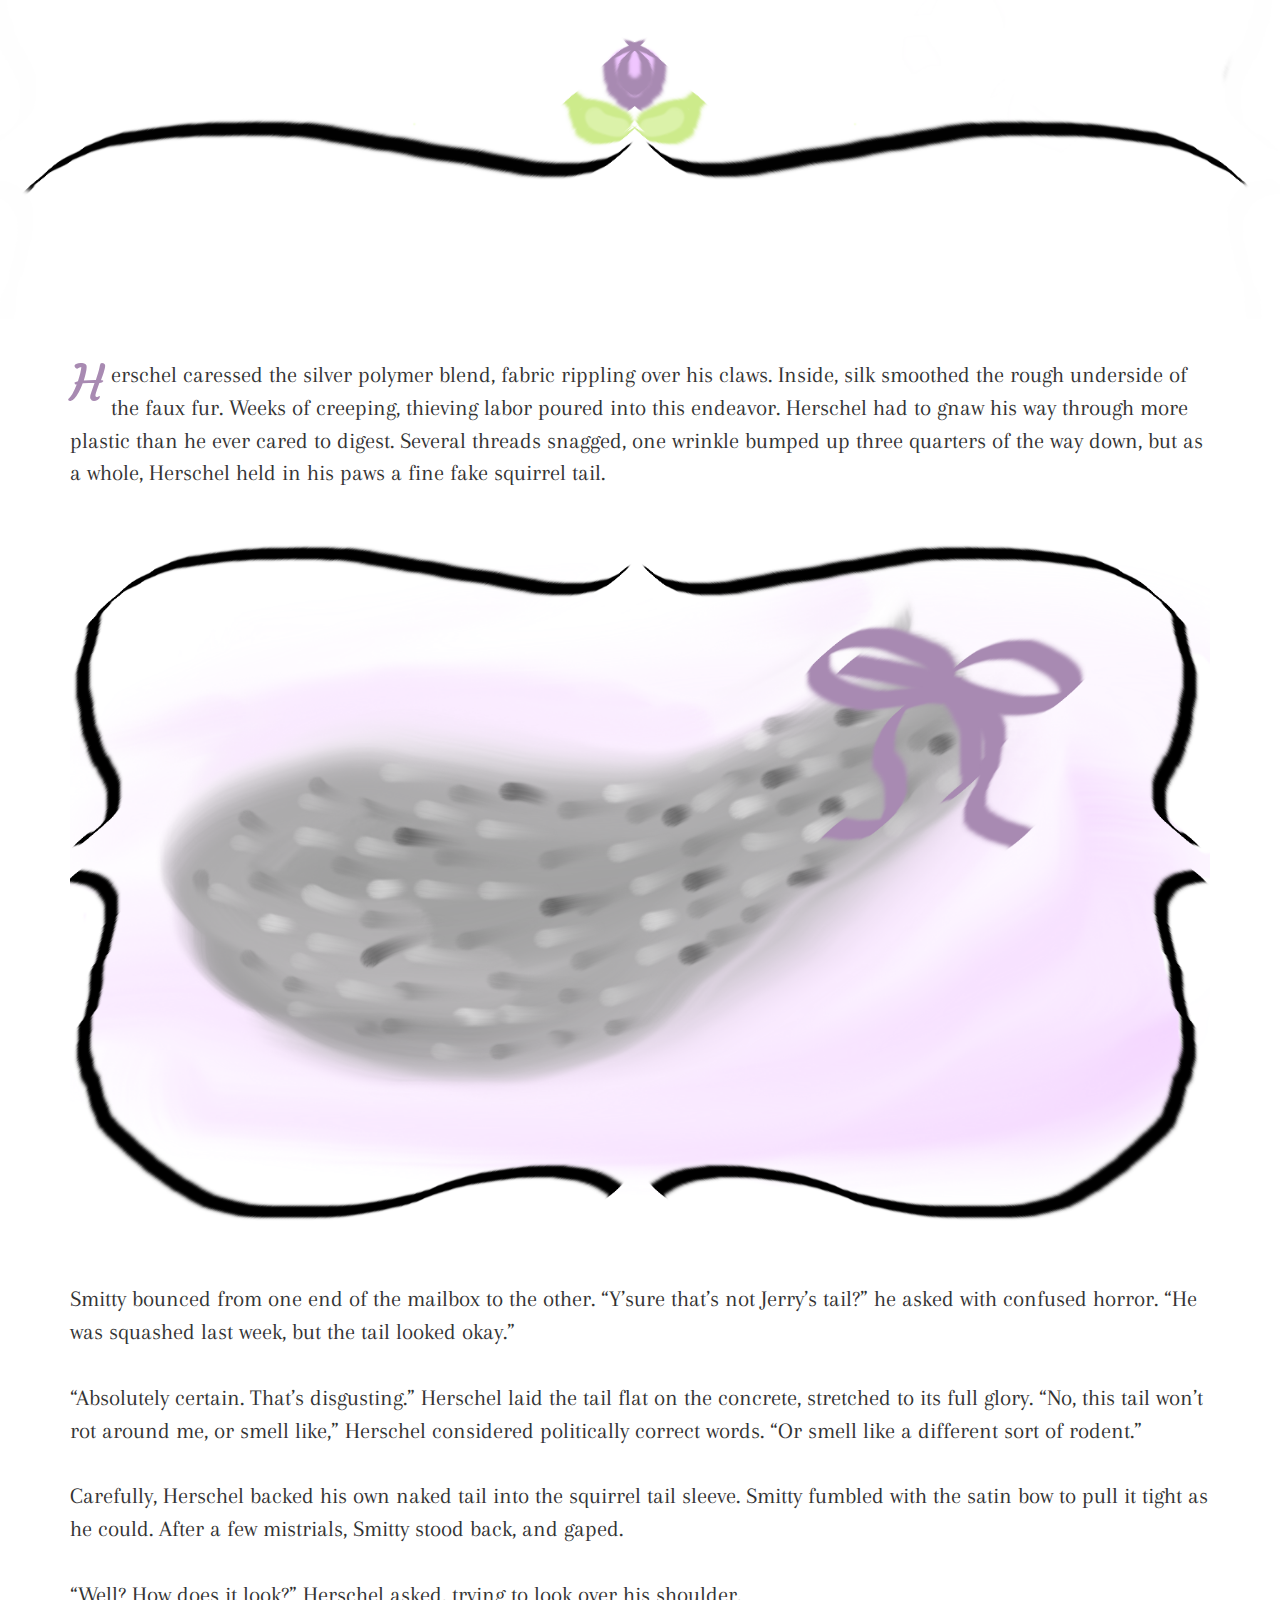
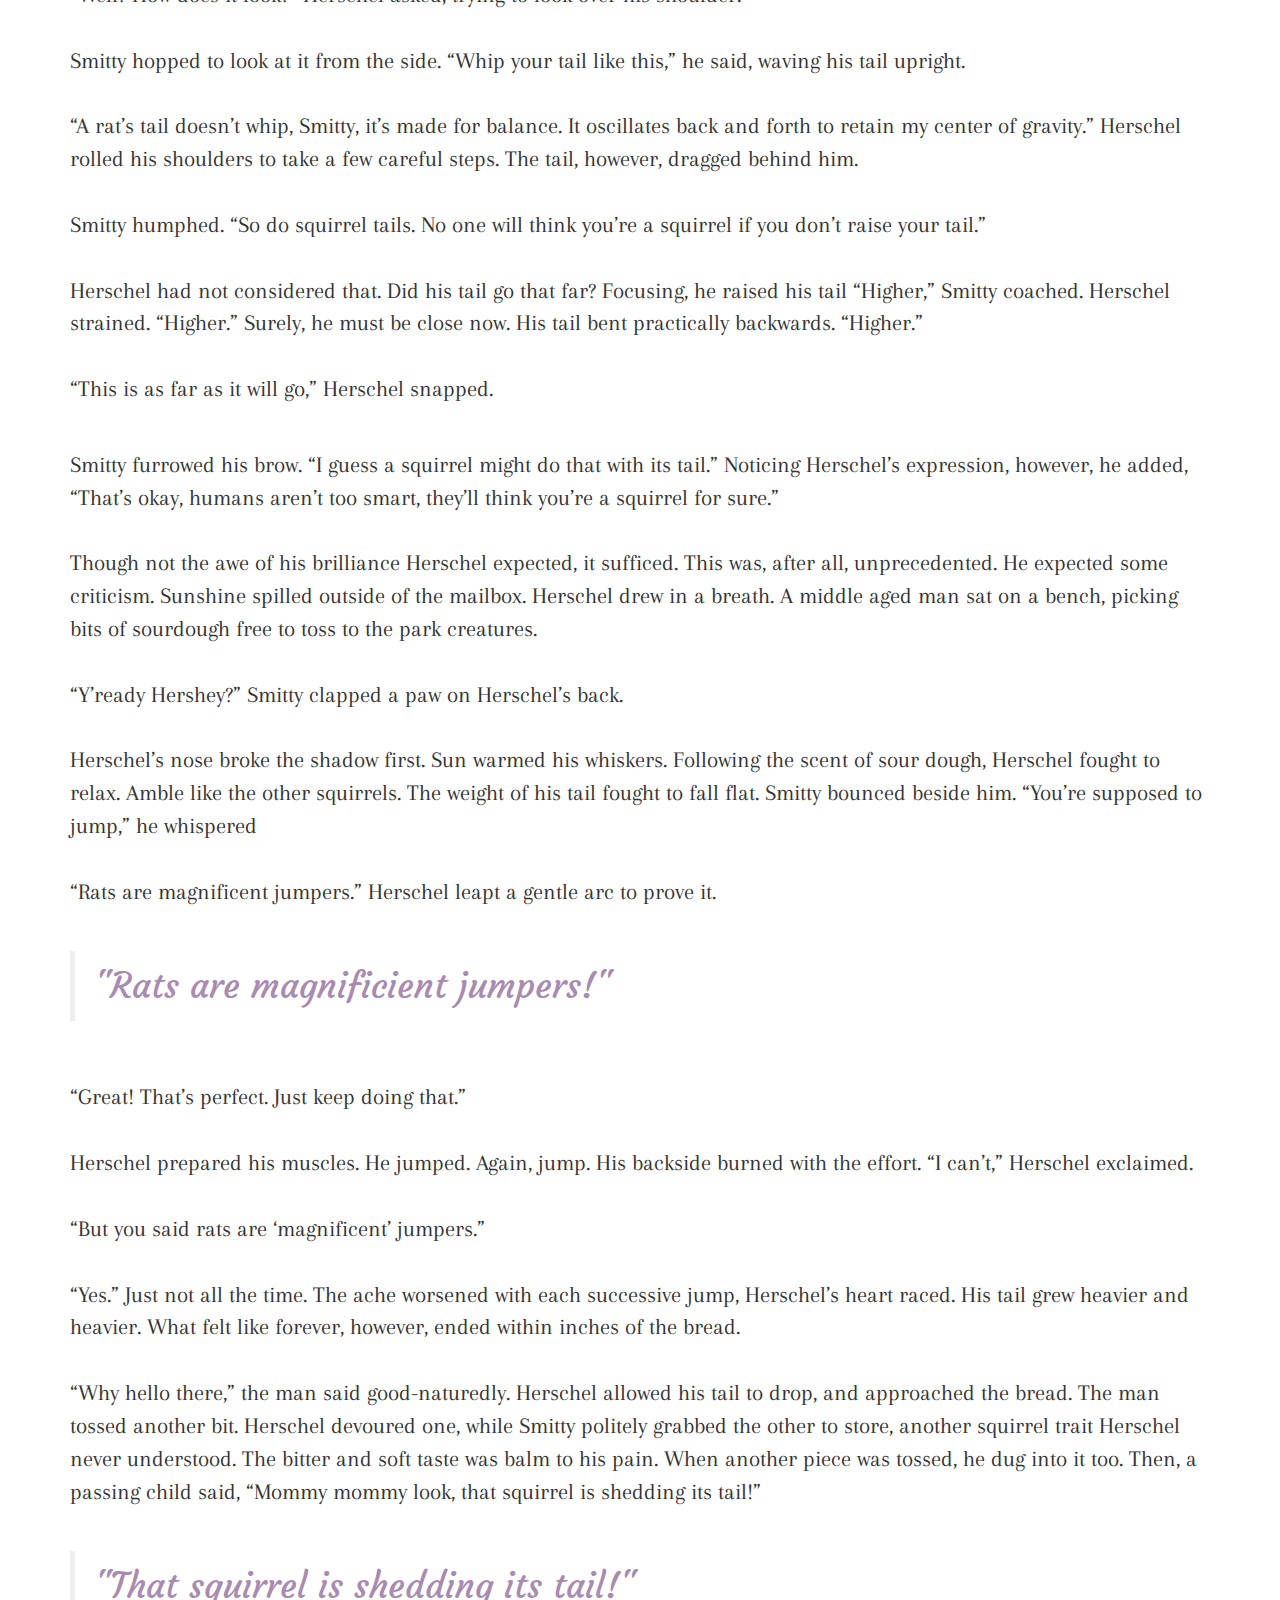
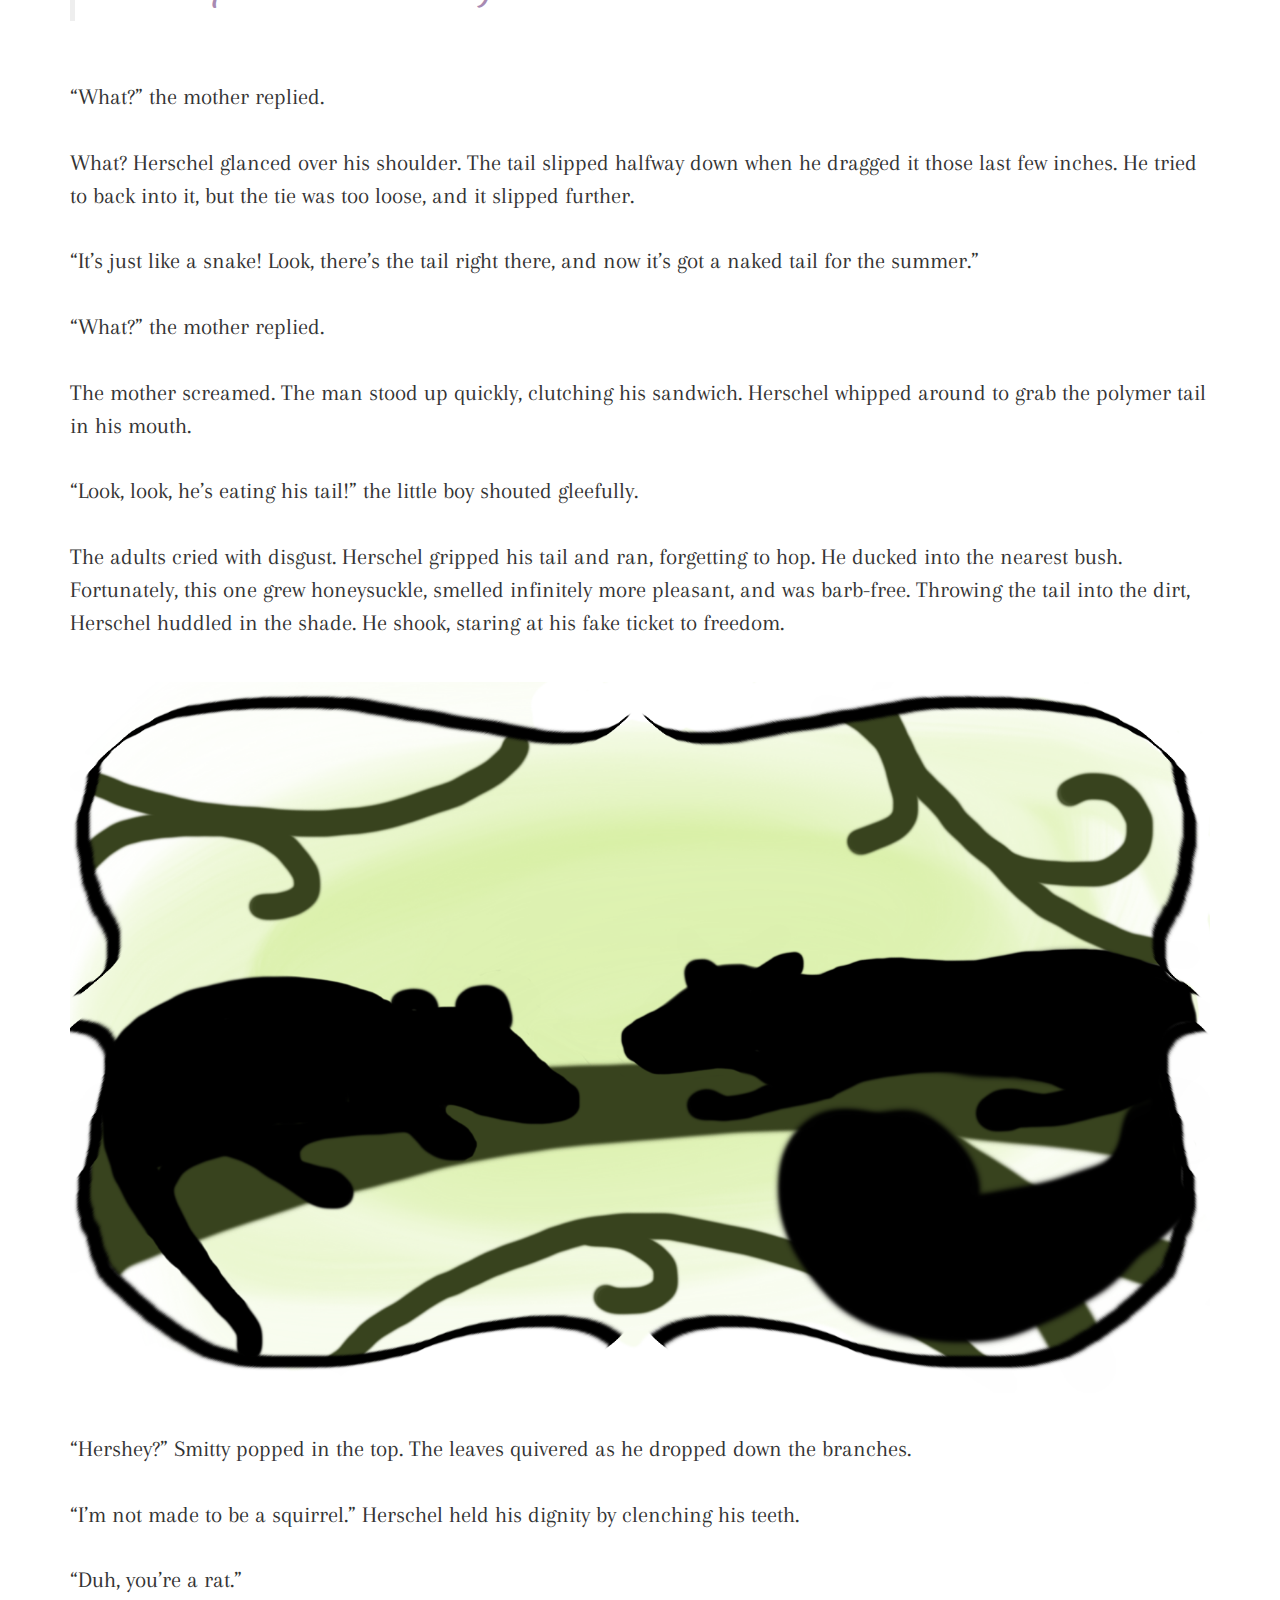
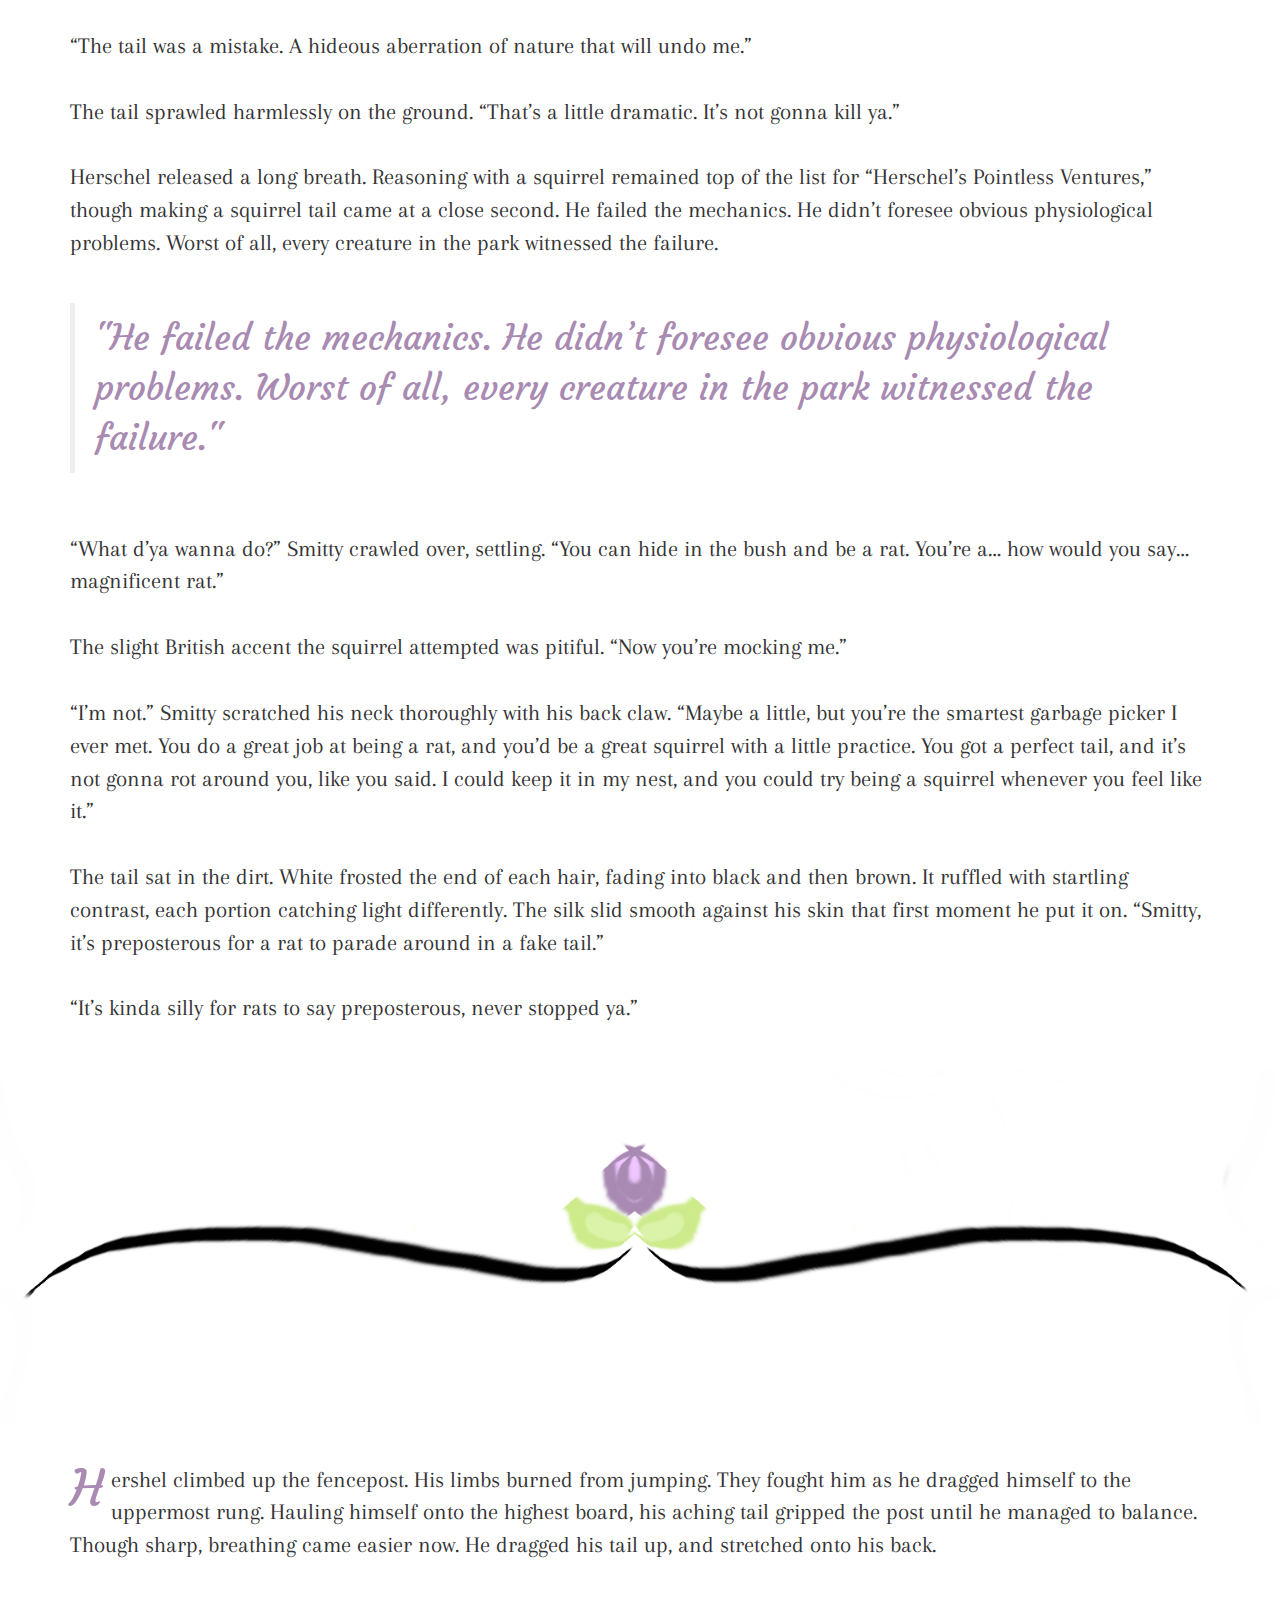
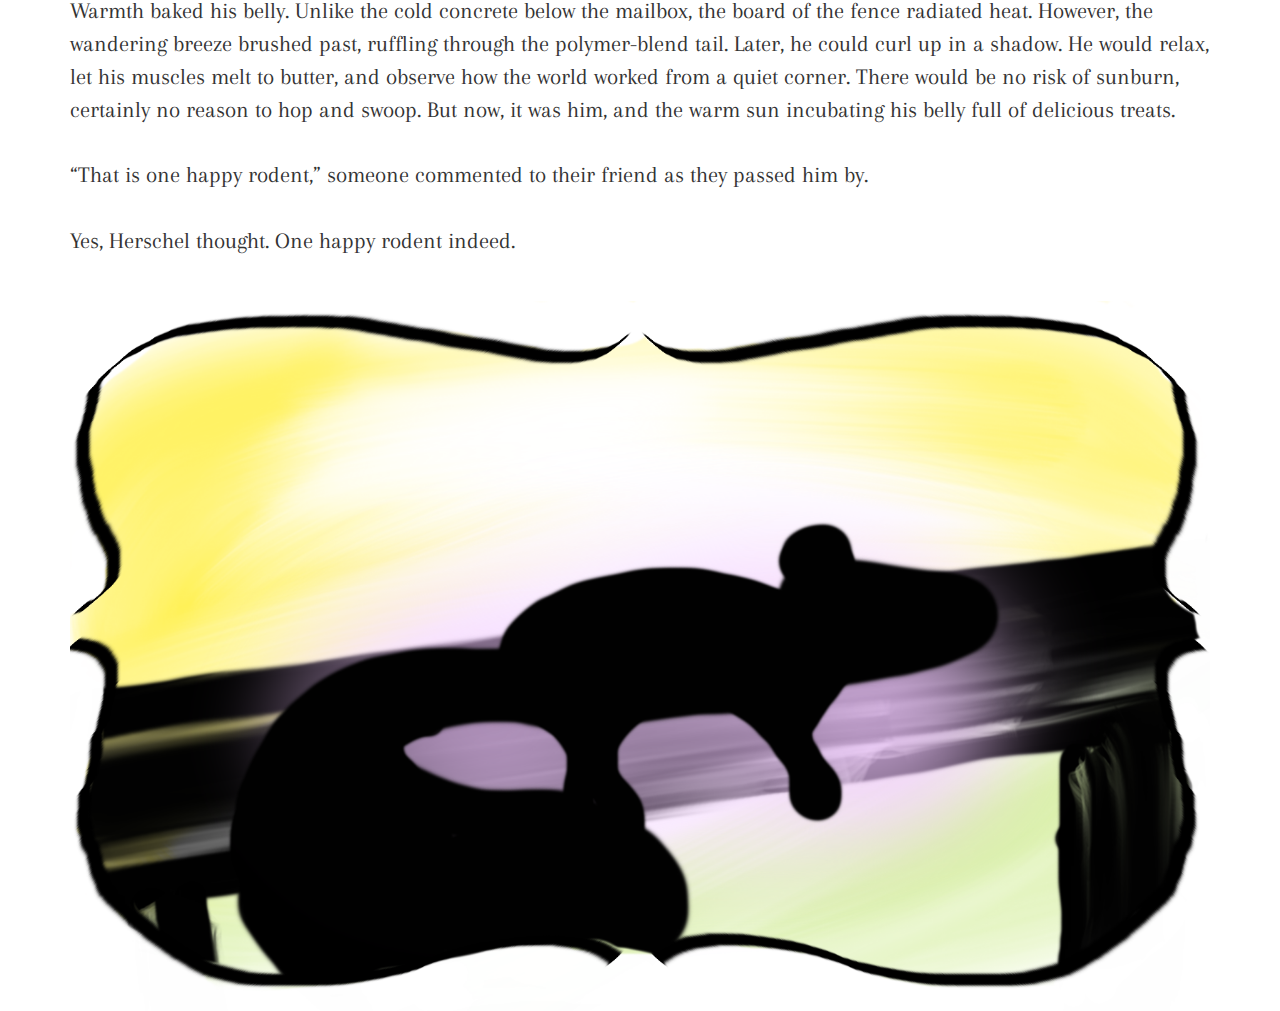
<file: index.bs.html>
<!doctype html>
<html lang="en">

<head>
	<title>The Tail of Herschel Van Ratt</title>
	<link href="https://fonts.googleapis.com/css?family=Arapey|Courgette|Poiret+One" rel="stylesheet">
	<link href="https://maxcdn.bootstrapcdn.com/bootstrap/3.3.7/css/bootstrap.min.css" rel="stylesheet" integrity="sha384-BVYiiSIFeK1dGmJRAkycuHAHRg32OmUcww7on3RYdg4Va+PmSTsz/K68vbdEjh4u" crossorigin="anonymous">
	<meta name="viewport" content="width=device-width, initial-scale=1">
	<link rel="stylesheet" href="style.bs.css">
</head>

<body>
	<div class="jumbotron">
		<h1 class="text-center">The <span class="emphasis">Tail</span> of<br><span class="big-emphasis">Herschel Van Ratt</span></h1>
		<div class="row">
			<byline class="col-md-offset-4 col-md-4">By: Carrie Crow</byline>
		</div>
	</div>

	<section class="container">		

			<p>Sunlight flooded the park. The only fortress from the perfect summer day hid beneath the mailbox. Its steel underbelly didn’t defend from the breeze. While perfect to cool those in the sun, for Herschel Van Ratt the wind brought chills and taunting smells from the idyllic scene outside. People tossed treats to socially acceptable scavengers. Pigeons pecked at bread, tastebuds clueless to whether it was white, wheat, focaccia, or pumpernickel. And the squirrels. Rats in cognito, tails plump with fluff. <br><br>
			Herschel sat back on his haunches. The moment his bald tail hit the sun, a cacophony of screams, stomping feet, and “Rat! Kill it!” erupted. People hopped atop benches to throw things at him. Not edible things, but sharp or heavy things. Meanwhile, rodents of the squirrely persuasion and disease ridden pigeons wandered freely.<br><br></p>


		<img class= "img-responsive center-block" src="hvr-mailbox-01.png" height="600px" alt="Herschel beneath the mailbox.">

			<p>	Herschel, however, didn’t dwell on injustice. He couldn’t explain why every day he wound up in the space under the mailbox. Or why he tempted his senses with a better life. He tolerated his own as an audience for the world outside.<br><br>
			He smelled it before he saw it. Orville Reddenbacher popcorn. The buttery decadence slid under the mailbox. He never tasted it before. Every day, he passed by the stand as he walked to his mailbox. In an instant his nose located the source. The couple sat on the bench, bright red bag rustling. <br><br>
			Then they tossed popcorn on the ground.<br><br>
			Pigeons and squirrels hurried to it like they would any other treat. Any other treat indeed. Any creature worth its weight in olfaction knew better. Don’t take risks. He nudged his nose out to drink the aroma. Risks never paid off. He crept, belly low. The sun warmed his bare tail. Alert to every foot nearby, he crept further. Popcorn glowed orange from the butter. Several kernels bounced away from the flurry of feathers and fur. Dashing forward, he snagged one. He clutched it to his chest, squeezing his eyes shut.<br><br>
			Nothing. No screams. No stomping. The couple laughed and tossed another handful to the birds and squirrels below.<br><br>
			Tentatively, Herschel nibbled the edge. Flavor flooded his mouth, igniting his tastebuds until the warmth of the sun and the sounds of laughter melted away. The texture was soft yet resilient. The crisp core crunched beneath his incisors. This was bliss.<br><br>
			“Rat!” the woman screamed.<br><br>
			Herschel froze, clutching the kernel. The pigeons ruffled the feathers on their necks before taking flight. The squirrels leapt into the air in neurotic surprise before taking to the trees. As the lone scavenger, the enormity of the park surrounded him. <br><br>
			A heavy leather shoe approached. Herschel dodged the foot. A tube of lipstick flew and missed. The screams continued, the man leaping from the bench in pursuit. Throwing himself into a holly bush, Herschel found asylum among its leaves. <br><br>
			Voices murmured outside. Feet approached. The couple took scared steps closer. When the bush didn’t leap out and consume them alive, they withdrew. Herschel released his breath. Climbing onto a branch, he pressed his belly flat to keep far from the holly barbs. <br><br>
			 “Heya, Hershey.”<br><br> </p>

		<img class= "img-responsive center-block" src="hvr-holly-bush-02.png" alt="Herschel and Smitty in the bush."> <br><br>

			<p>Herschel squirmed with surprise. A leaf snagged his tail, nicking it. <br><br>
			Smitty the squirrel popped his head through the net of nettles. Squeezing through, he dumped several kernels of popcorn on the ground. “You looked hungry.”  <br><br>
			Hopping from the branch, Hershel nibbled on a kernel. The magic had dissipated. Still, Smitty came bearing Orville Reddenbacher, therefore he was the vision of generosity and taste. Smitty wasn’t bad, for a squirrel. He had some rat-like ways of thinking that gave him an advantage, though he maintained some squirrely sensibilities. <br><br>
			With a sigh, Herschel said, “I’m thirsty, Smitty.”<br><br>
			“There’s a pretty good bird bath, if your balance is good.”<br><br>
			“No no no, Smitty, I thirst for finer cuisine, sunshine. I’m tired of shadows and garbage, I need freedom to explore new frontiers.”<br><br>
			Herschel couldn’t tell how much broke through. Smitty twitched his nose as he normally did when confused. “You’re kidding,” Smitty said. “Garbage is delicious. New every time.”<br><br></p>

		<blockquote class="blockquote">"Garbage is delicious. New every time."</blockquote><br><br>


			<p>Perhaps Herschel should have explained novelty wasn’t necessarily an improvement. Instead, he said, “It was cruel to give a rat such a mind in a body that incurs such fear.”<br><br>
			“You should be a squirrel.”<br><br>
			Herschel doubted the power of squirrel cognition. “Smitty.”<br><br>
			“Seriously, you should be a squirrel. What a difference one little tail makes.” Smitty paced the small area of nettle-free ground, switching his tail. “I can wander just about anywhere outside. Some people don’t like it, but it’s nothing like when you enter a room, Hershey. Nope, I just hop on around out there and it’s finer than sunshine!” He ended with a hop and smile that might have sold peanut butter with the right marketing team.<br><br>
			“Thank you.” Herschel snorted, chewing on the popcorn. “If only it were that easy, but I can’t simply… Hmm.”<br><br>
			“Hmm? Hmm what?” Smitty asked. “You’ve got thoughts all over your face, spit ‘em out.”<br><br>
			“Smitty, do you know how to sew?”<br><br></p>
	</section>

	<img class= "img-responsive center-block" src="flourish.png" alt="Story break"> <br><br>

	<section class="container">
			<p>Herschel caressed the silver polymer blend, fabric rippling over his claws. Inside, silk smoothed the rough underside of the faux fur. Weeks of creeping, thieving labor poured into this endeavor. Herschel had to gnaw his way through more plastic than he ever cared to digest. Several threads snagged, one wrinkle bumped up three quarters of the way down, but as a whole, Herschel held in his paws a fine fake squirrel tail. <br><br></p>

		<img class= "img-responsive center-block" src="hvr-squirrel-tail-04.png" alt="Fake squirrel tail."><br><br>

			<p>	Smitty bounced from one end of the mailbox to the other. “Y’sure that’s not Jerry’s tail?” he asked with confused horror. “He was squashed last week, but the tail looked okay.”<br><br>
			“Absolutely certain. That’s disgusting.” Herschel laid the tail flat on the concrete, stretched to its full glory. “No, this tail won’t rot around me, or smell like,” Herschel considered politically correct words.
			“Or smell like a different sort of rodent.”<br><br>
			Carefully, Herschel backed his own naked tail into the squirrel tail sleeve. Smitty fumbled with the satin bow to pull it tight as he could. After a few mistrials, Smitty stood back, and gaped.<br><br>
			“Well? How does it look?” Herschel asked, trying to look over his shoulder.<br><br>
			Smitty hopped to look at it from the side. “Whip your tail like this,” he said, waving his tail upright.<br><br>
			“A rat’s tail doesn’t whip, Smitty, it’s made for balance. It oscillates back and forth to retain my center of gravity.” Herschel rolled his shoulders to take a few careful steps. The tail, however, dragged behind him. <br><br>
			Smitty humphed. “So do squirrel tails. No one will think you’re a squirrel if you don’t raise your tail.”<br><br>
			Herschel had not considered that. Did his tail go that far? Focusing, he raised his tail “Higher,” Smitty coached. Herschel strained. “Higher.” Surely, he must be close now. His tail bent practically backwards. “Higher.”<br><br>
			“This is as far as it will go,” Herschel snapped.<br><br></p>

		<!--Picture of tail raised strangely -->

			<p>Smitty furrowed his brow. “I guess a squirrel might do that with its tail.” Noticing Herschel’s expression, however, he added, “That’s okay, humans aren’t too smart, they’ll think you’re a squirrel for sure.”<br><br>
			Though not the awe of his brilliance Herschel expected, it sufficed. This was, after all, unprecedented. He expected some criticism. Sunshine spilled outside of the mailbox. Herschel drew in a breath. A middle aged man sat on a bench, picking bits of sourdough free to toss to the park creatures.<br><br>
			“Y’ready Hershey?” Smitty clapped a paw on Herschel’s back.<br><br>
			Herschel’s nose broke the shadow first. Sun warmed his whiskers. Following the scent of sour dough, Herschel fought to relax. Amble like the other squirrels. The weight of his tail fought to fall flat. Smitty bounced beside him. “You’re supposed to jump,” he whispered <br><br>
			“Rats are magnificent jumpers.” Herschel leapt a gentle arc to prove it.<br><br></p>

		<blockquote class="blockquote">"Rats are magnificient jumpers!"</blockquote><br><br>

			<p>“Great! That’s perfect. Just keep doing that.”<br><br>
			Herschel prepared his muscles. He jumped. Again, jump. His backside burned with the effort. “I can’t,” Herschel exclaimed.<br><br> 
			“But you said rats are ‘magnificent’ jumpers.”<br><br>
			“Yes.” Just not all the time. The ache worsened with each successive jump, Herschel’s heart raced. His tail grew heavier and heavier. What felt like forever, however, ended within inches of the bread.<br><br>
			“Why hello there,” the man said good-naturedly. Herschel allowed his tail to drop, and approached the bread. The man tossed another bit. Herschel devoured one, while Smitty politely grabbed the other to store, another squirrel trait Herschel never understood. The bitter and soft taste was balm to his pain. When another piece was tossed, he dug into it too. Then, a passing child said, “Mommy mommy look, that squirrel is shedding its tail!”<br><br></p>

		<blockquote class="blockquote">"That squirrel is shedding its tail!"</blockquote><br><br>

			<p>“What?” the mother replied.<br><br>
			What? Herschel glanced over his shoulder. The tail slipped halfway down when he dragged it those last few inches. He tried to back into it, but the tie was too loose, and it slipped further.<br><br>
			“It’s just like a snake! Look, there’s the tail right there, and now it’s got a naked tail for the summer.”<br><br>
			“What?” the mother replied.<br><br>
			The mother screamed. The man stood up quickly, clutching his sandwich. Herschel whipped around to grab the polymer tail in his mouth.<br><br>
			“Look, look, he’s eating his tail!” the little boy shouted gleefully.<br><br>
			The adults cried with disgust. Herschel gripped his tail and ran, forgetting to hop. He ducked into the nearest bush. Fortunately, this one grew honeysuckle, smelled infinitely more pleasant, and was barb-free. Throwing the tail into the dirt, Herschel huddled in the shade. He shook, staring at his fake ticket to freedom.<br><br></p>

		<img class= "img-responsive center-block" src="hvr-honeysuckle-bush-05.png" alt="Herschel and Smitty in the honeysuckle."><br><br>

			<p>“Hershey?” Smitty popped in the top. The leaves quivered as he dropped down the branches.<br><br>
			“I’m not made to be a squirrel.” Herschel held his dignity by clenching his teeth.<br><br>
			“Duh, you’re a rat.”<br><br>
			“The tail was a mistake. A hideous aberration of nature that will undo me.”<br><br>
			The tail sprawled harmlessly on the ground. “That’s a little dramatic. It’s not gonna kill ya.”<br><br>
			Herschel released a long breath. Reasoning with a squirrel remained top of the list for “Herschel’s Pointless Ventures,” though making a squirrel tail came at a close second. He failed the mechanics. He didn’t foresee obvious physiological problems. Worst of all, every creature in the park witnessed the failure.<br><br></p>

		<blockquote class="blockquote">"He failed the mechanics. He didn’t foresee obvious physiological problems. Worst of all, every creature in the park witnessed the failure."</blockquote><br><br>

			<p>“What d’ya wanna do?” Smitty crawled over, settling. “You can hide in the bush and be a rat. You’re a… how would you say… magnificent rat.”<br><br>
			The slight British accent the squirrel attempted was pitiful. 	“Now you’re mocking me.”<br><br>
			“I’m not.” Smitty scratched his neck thoroughly with his back claw. “Maybe a little, but you’re the smartest garbage picker I ever met. You do a great job at being a rat, and you’d be a great squirrel with a little practice. You got a perfect tail, and it’s not gonna rot around you, like you said. I could keep it in my nest, and you could try being a squirrel whenever you feel like it.”<br><br>
			The tail sat in the dirt. White frosted the end of each hair, fading into black and then brown. It ruffled with startling contrast, each portion catching light differently. The silk slid smooth against his skin that first moment he put it on. “Smitty, it’s preposterous for a rat to parade around in a fake tail.”<br><br>
			“It’s kinda silly for rats to say preposterous, never stopped ya.”<br><br></p>
	</section>

	<img  class= "img-responsive center-block" src="flourish.png" alt="Story break"> <br><br>

	<section class="container">

			<p>Hershel climbed up the fencepost. His limbs burned from jumping. They fought him as he dragged himself to the uppermost rung. Hauling himself onto the highest board, his aching tail gripped the post until he managed to balance. Though sharp, breathing came easier now. He dragged his tail up, and stretched onto his back.<br><br>
			Warmth baked his belly. Unlike the cold concrete below the mailbox, the board of the fence radiated heat. However, the wandering breeze brushed past, ruffling through the polymer-blend tail. Later, he could curl up in a shadow. He would relax, let his muscles melt to butter, and observe how the world worked from a quiet corner. There would be no risk of sunburn, certainly no reason to hop and swoop. But now, it was him, and the warm sun incubating his belly full of delicious treats.<br><br>
			“That is one happy rodent,” someone commented to their friend as they passed him by.<br><br>
			Yes, Herschel thought. One happy rodent indeed.<br><br></p>

		<img class= "img-responsive center-block" src="hvr-fence-07.png" alt="Herschel - one happy rodent.">

	</section>

</body>

</html>
</file>
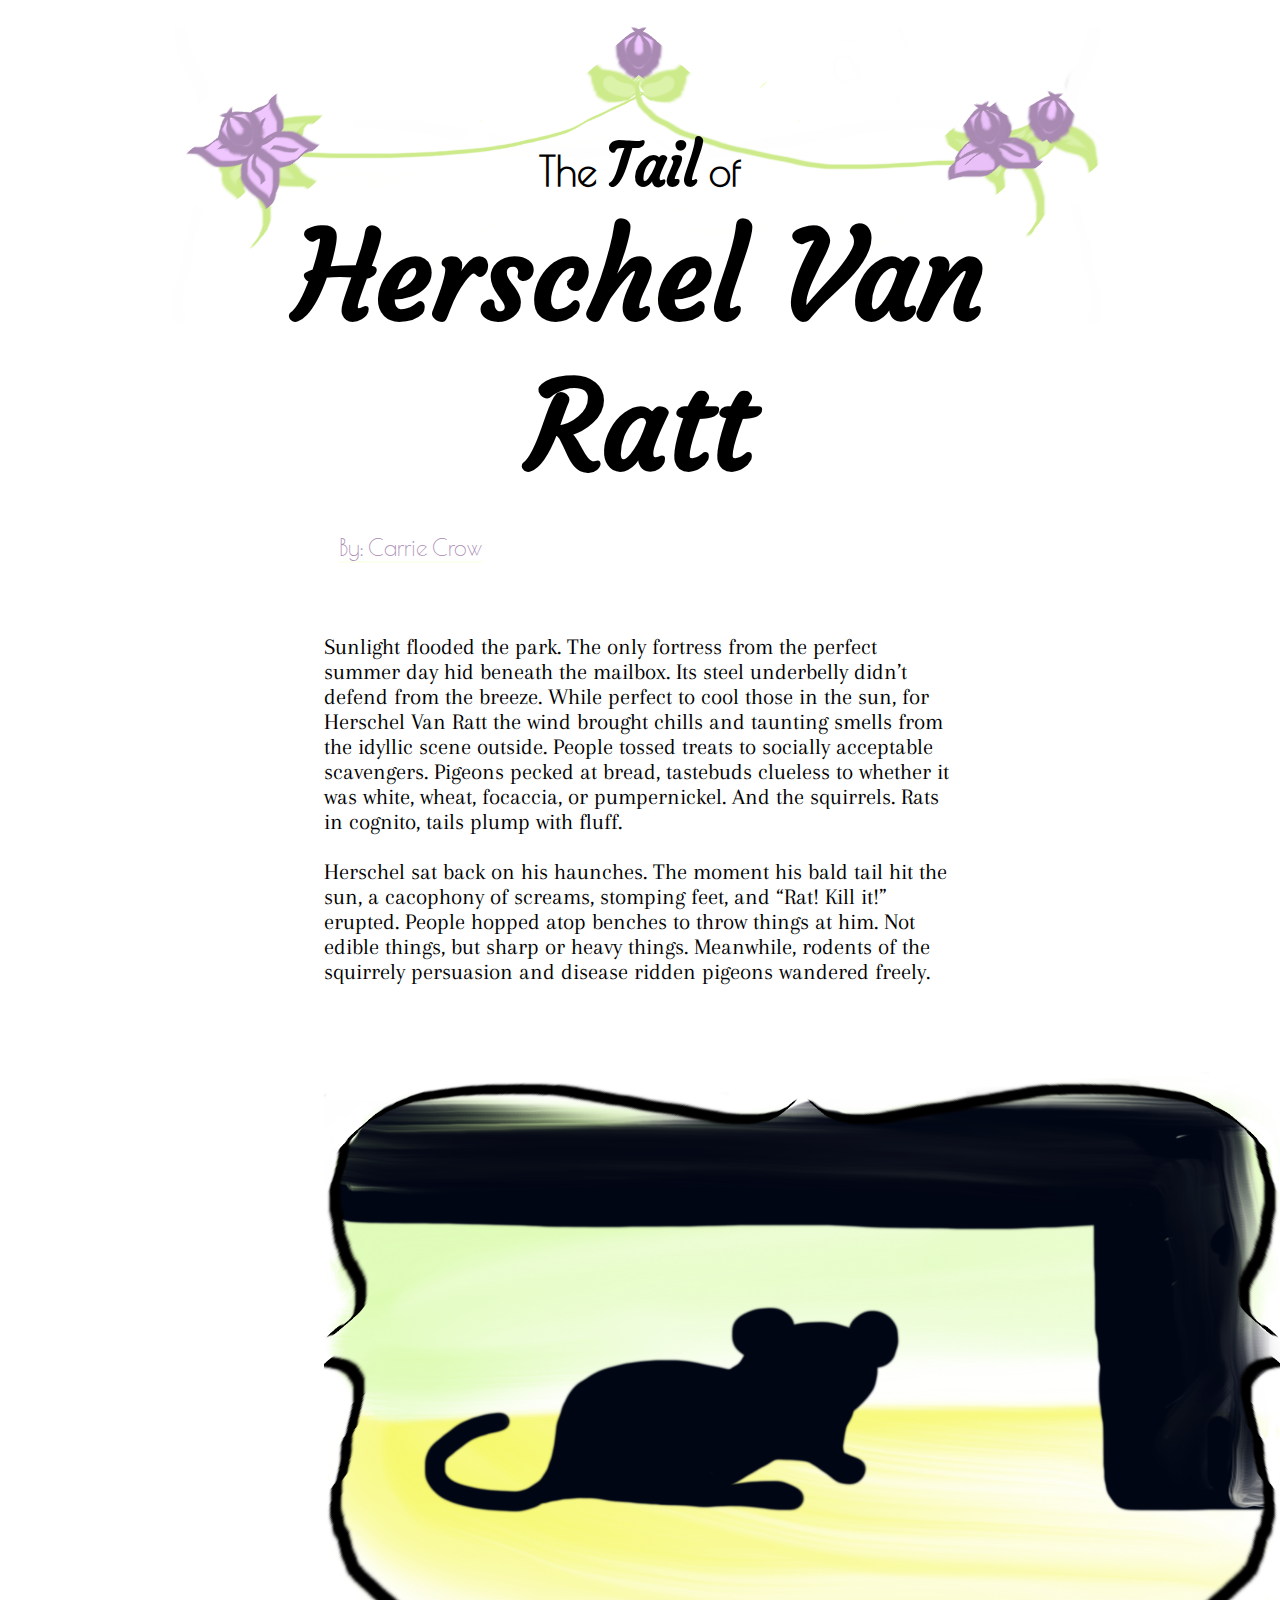
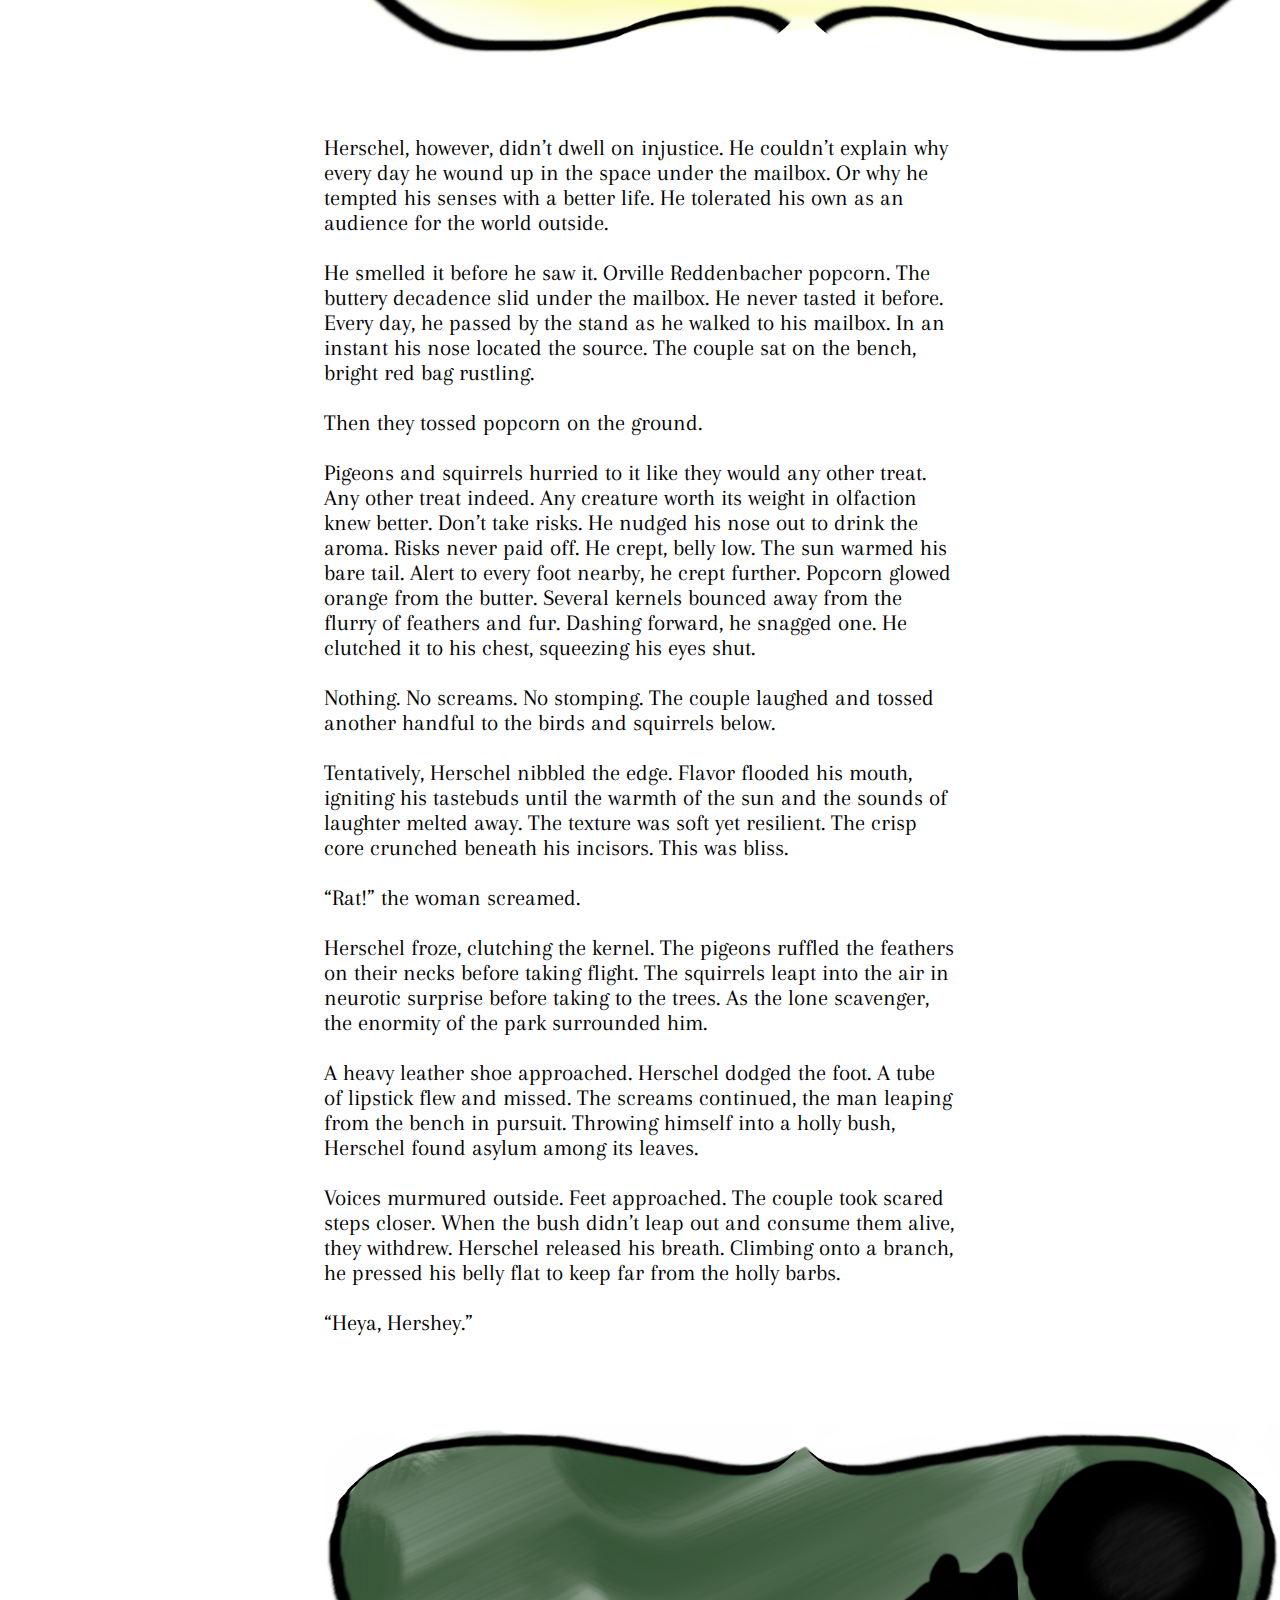
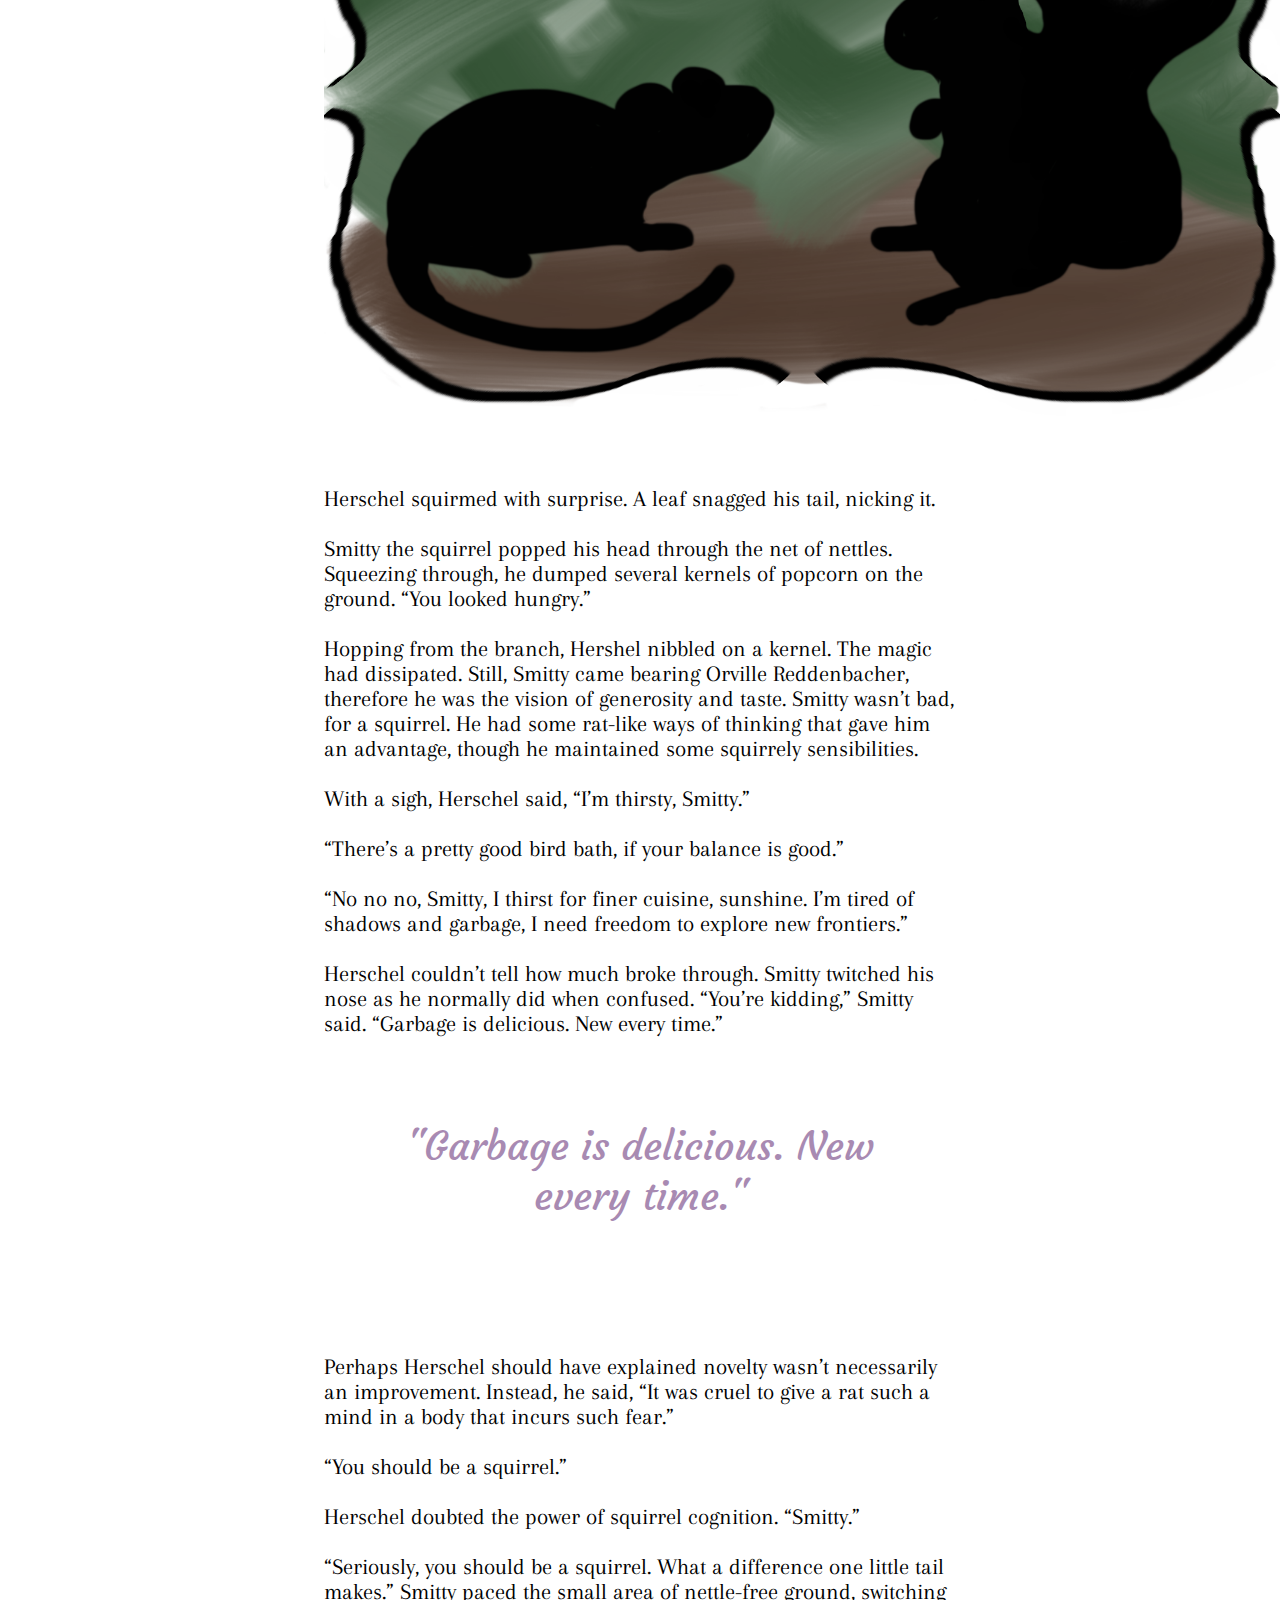
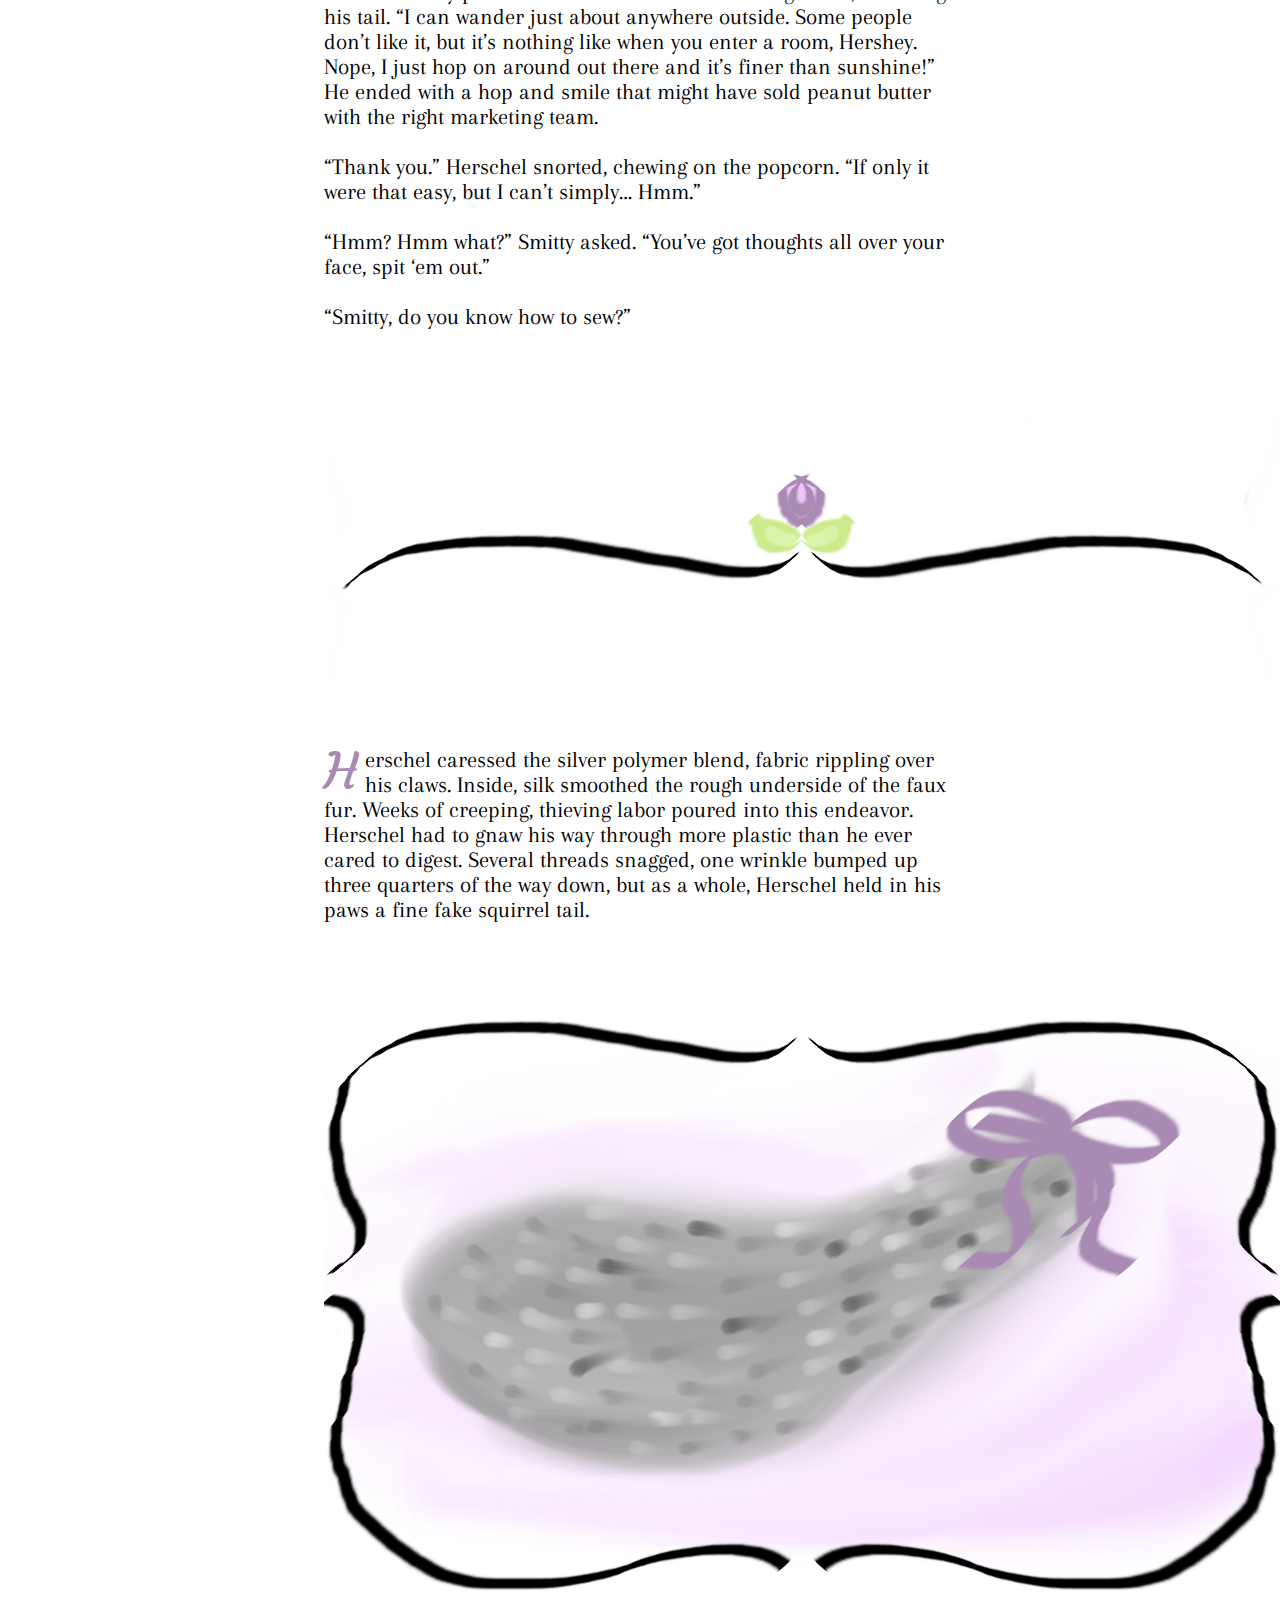
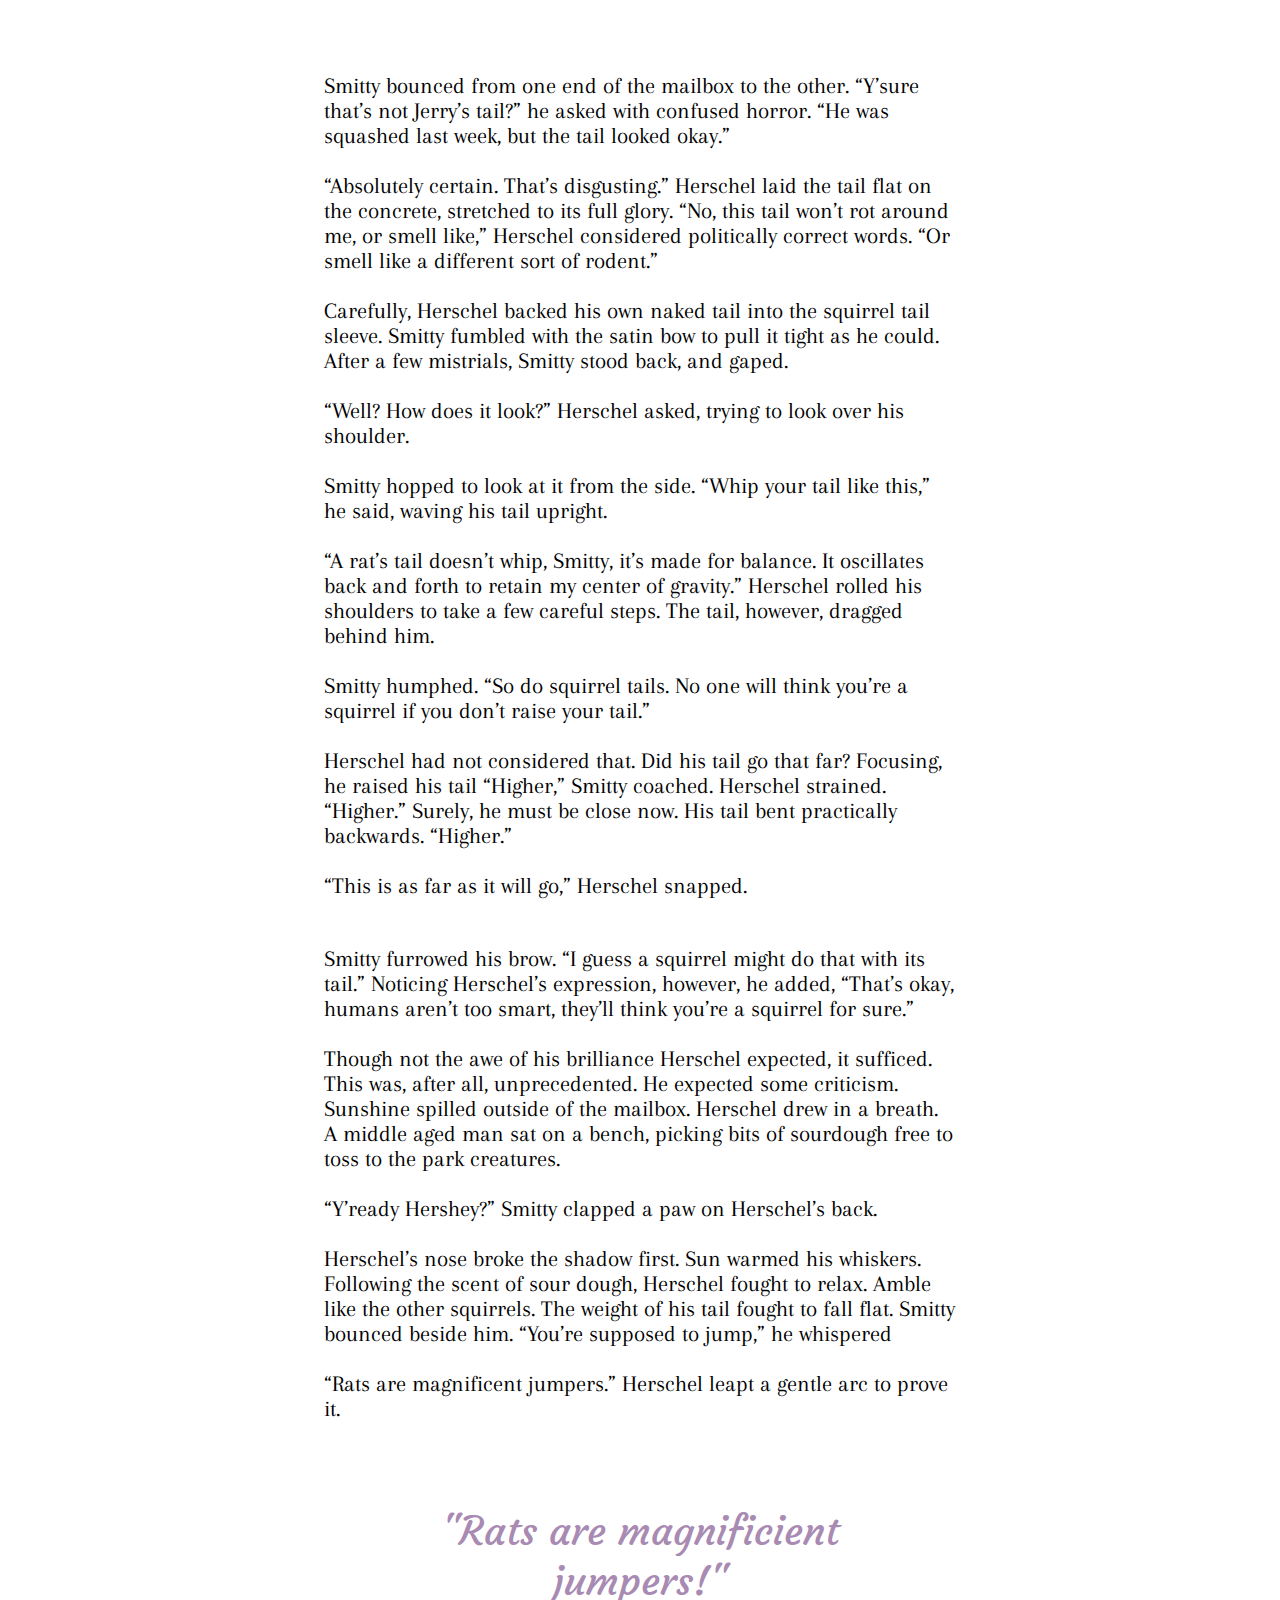
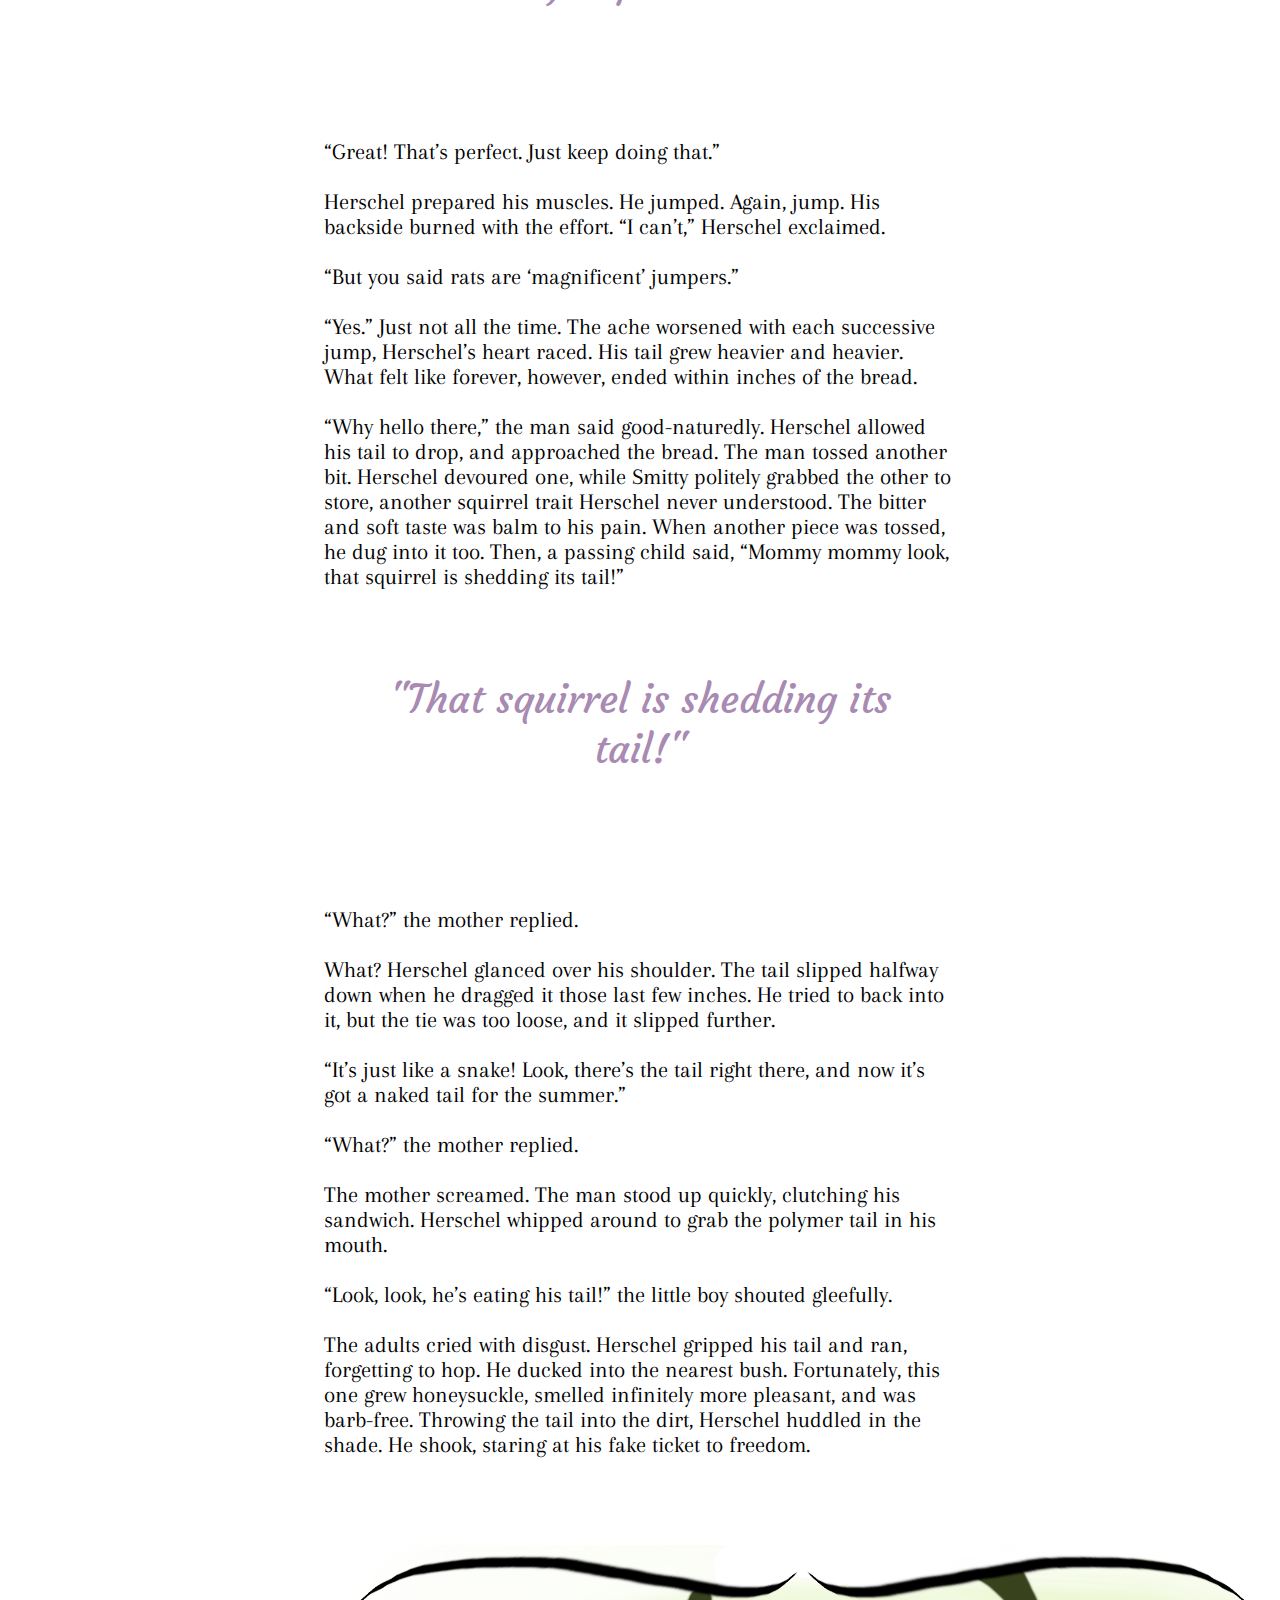
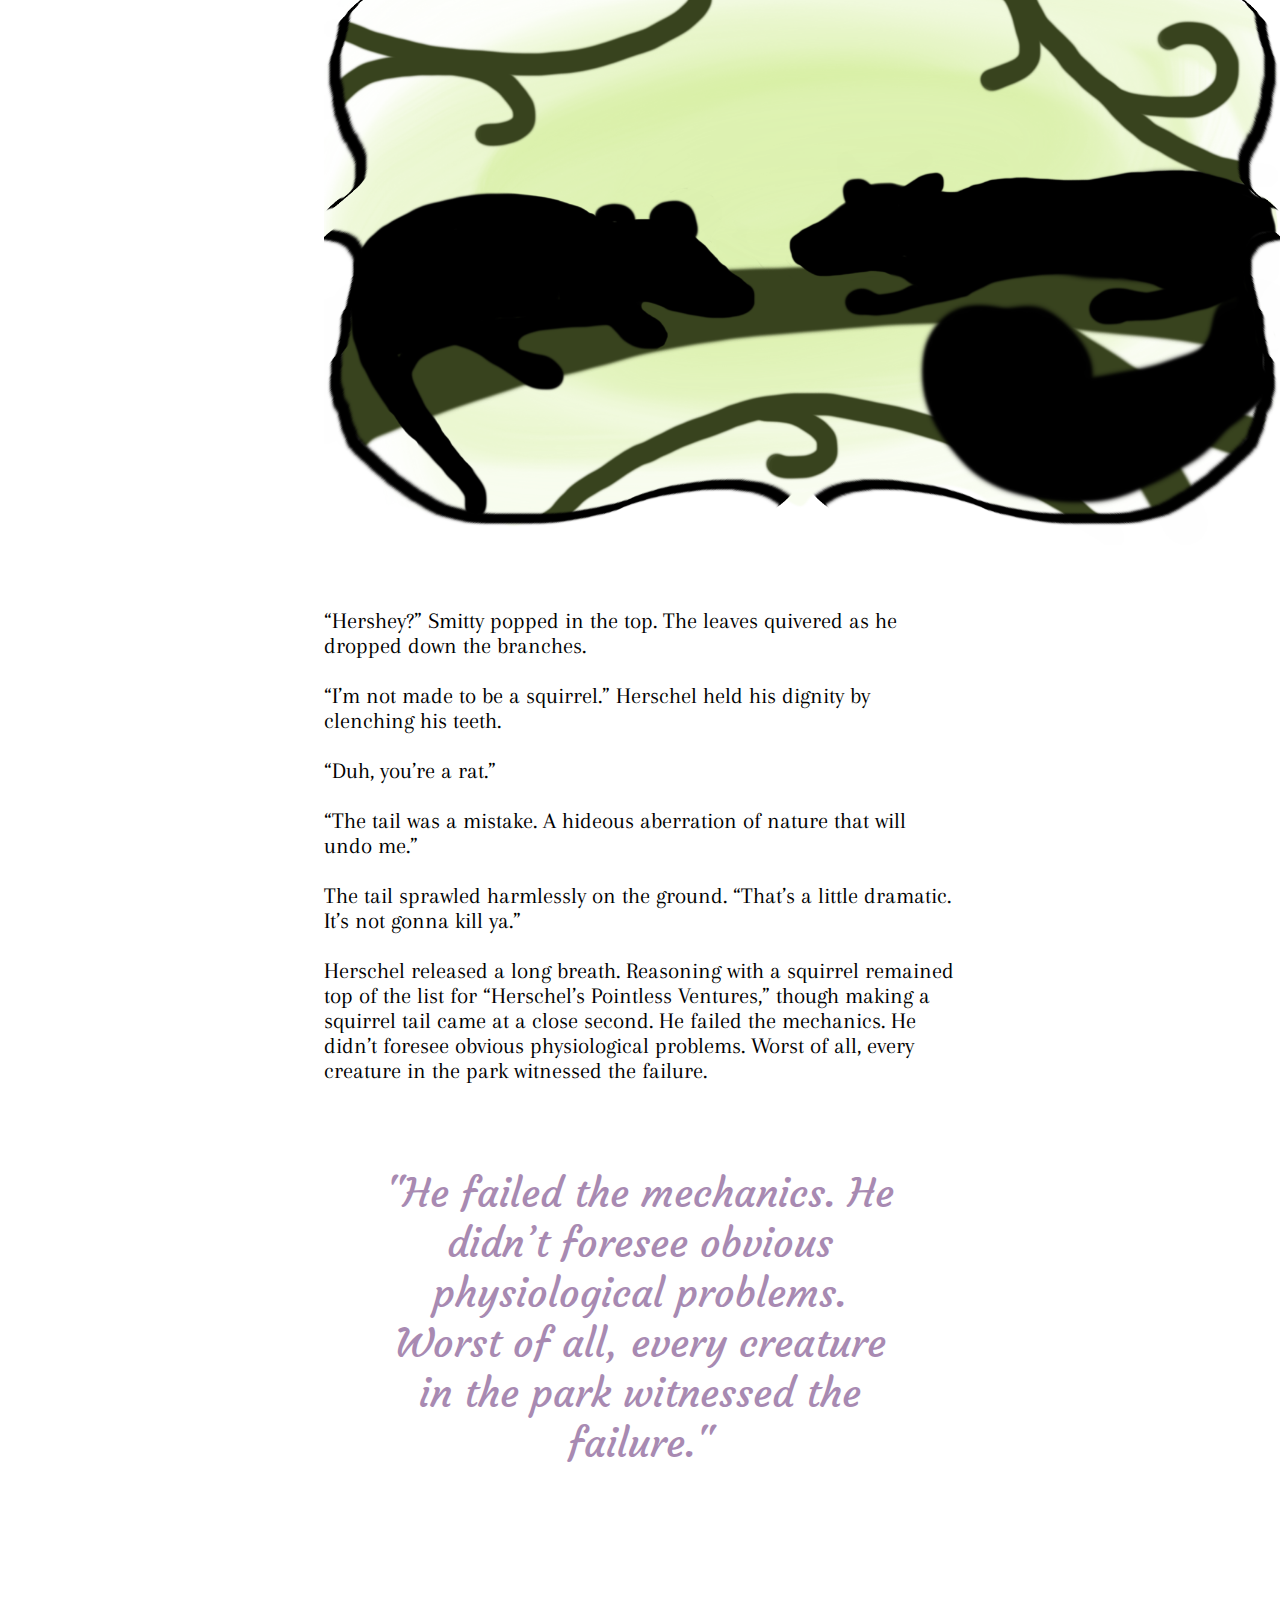
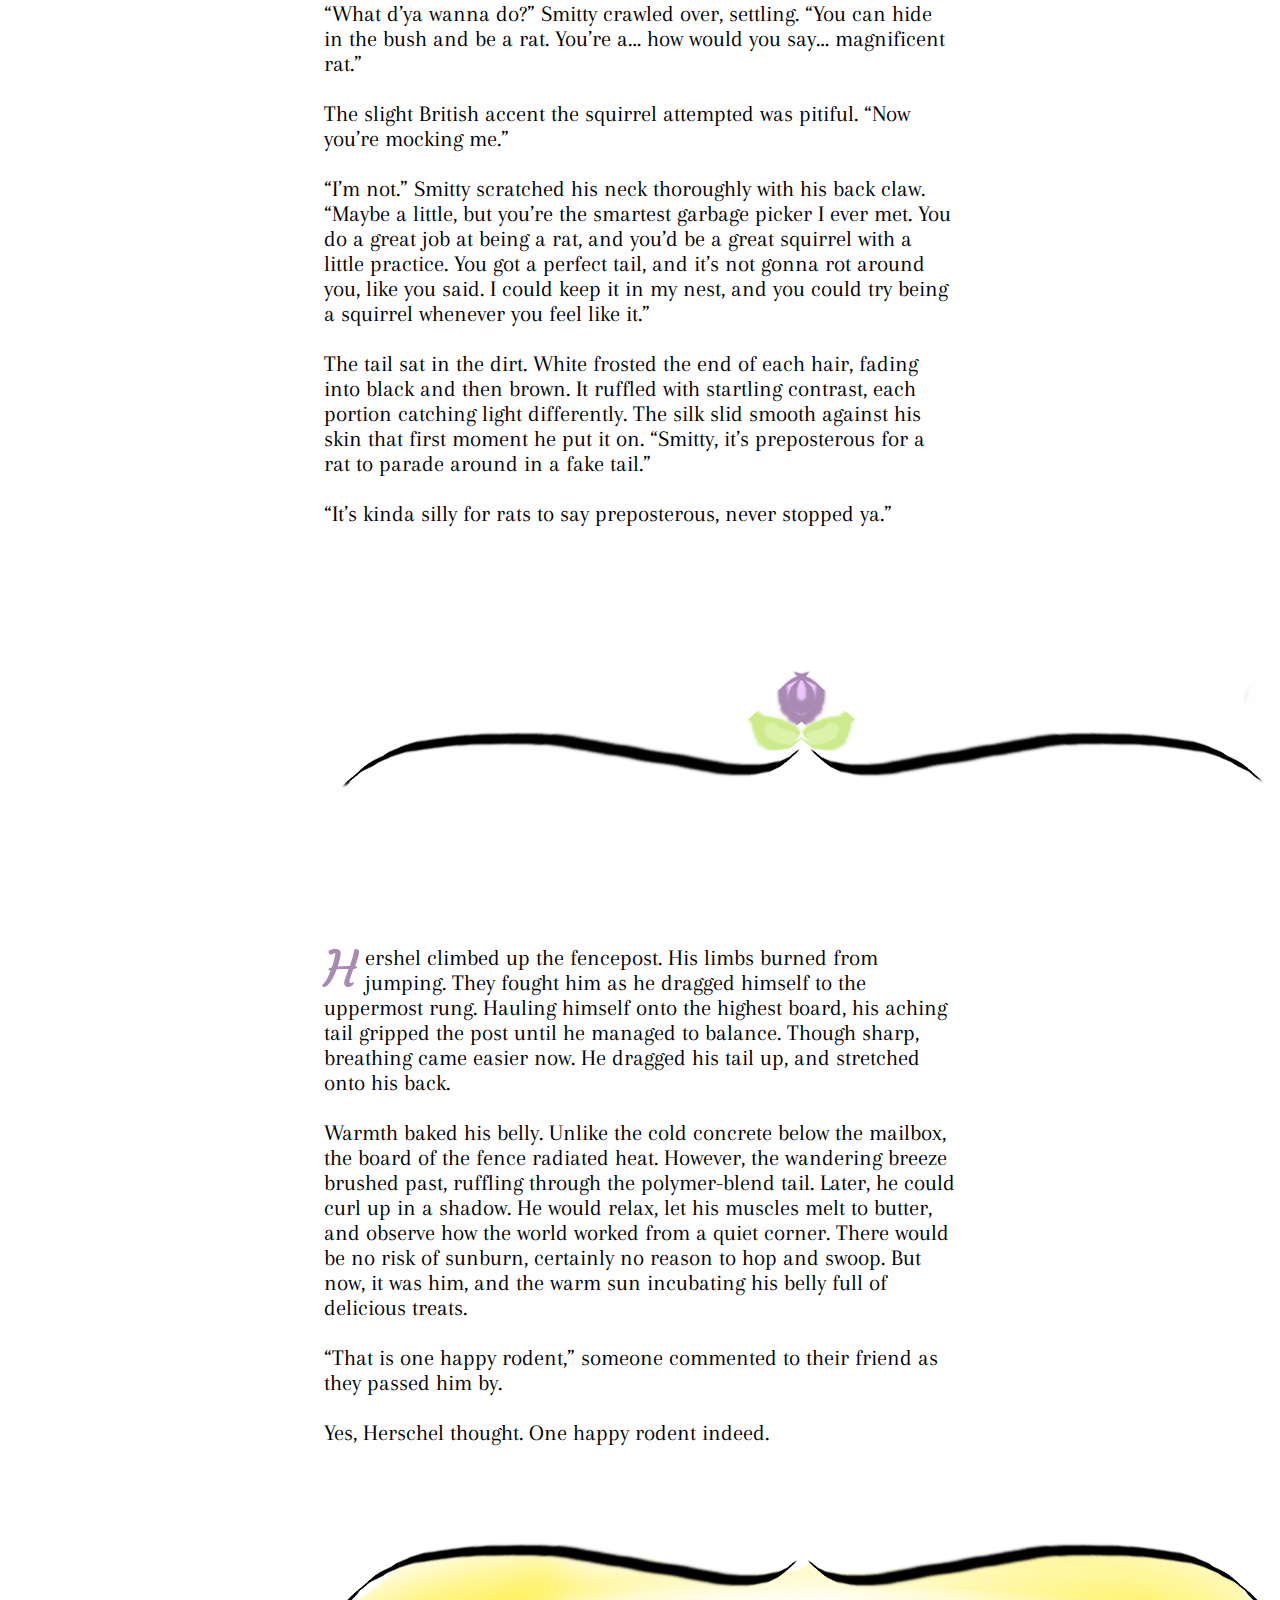
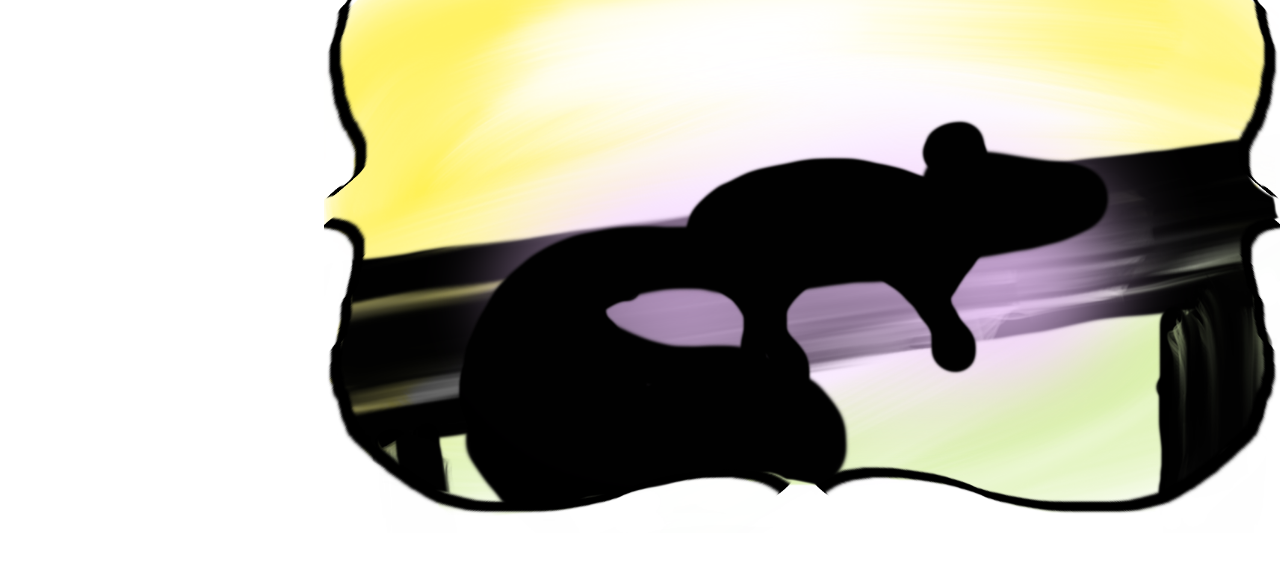
<file: index.v1.html>
<!doctype html>
<html lang="en">

<head>
	<title>The Tail of Herschel Van Ratt</title>
	<link rel="stylesheet" href="style.v1.css">
	<link href="https://fonts.googleapis.com/css?family=Arapey|Courgette|Poiret+One" rel="stylesheet">
</head>

<body>
	<div class="jumbotron">
		<h1>The <span class="emphasis">Tail</span> of<br><span class="big-emphasis">Herschel Van Ratt</span></h1>
	</div>

<div class="container">
	<byline>By: Carrie Crow</byline>
	<section>		
			<br><br>
			<p>Sunlight flooded the park. The only fortress from the perfect summer day hid beneath the mailbox. Its steel underbelly didn’t defend from the breeze. While perfect to cool those in the sun, for Herschel Van Ratt the wind brought chills and taunting smells from the idyllic scene outside. People tossed treats to socially acceptable scavengers. Pigeons pecked at bread, tastebuds clueless to whether it was white, wheat, focaccia, or pumpernickel. And the squirrels. Rats in cognito, tails plump with fluff. <br><br>
			Herschel sat back on his haunches. The moment his bald tail hit the sun, a cacophony of screams, stomping feet, and “Rat! Kill it!” erupted. People hopped atop benches to throw things at him. Not edible things, but sharp or heavy things. Meanwhile, rodents of the squirrely persuasion and disease ridden pigeons wandered freely.<br><br></p>


		<img src="hvr-mailbox-01.png" height="600px" alt="Herschel beneath the mailbox.">

			<p>	Herschel, however, didn’t dwell on injustice. He couldn’t explain why every day he wound up in the space under the mailbox. Or why he tempted his senses with a better life. He tolerated his own as an audience for the world outside.<br><br>
			He smelled it before he saw it. Orville Reddenbacher popcorn. The buttery decadence slid under the mailbox. He never tasted it before. Every day, he passed by the stand as he walked to his mailbox. In an instant his nose located the source. The couple sat on the bench, bright red bag rustling. <br><br>
			Then they tossed popcorn on the ground.<br><br>
			Pigeons and squirrels hurried to it like they would any other treat. Any other treat indeed. Any creature worth its weight in olfaction knew better. Don’t take risks. He nudged his nose out to drink the aroma. Risks never paid off. He crept, belly low. The sun warmed his bare tail. Alert to every foot nearby, he crept further. Popcorn glowed orange from the butter. Several kernels bounced away from the flurry of feathers and fur. Dashing forward, he snagged one. He clutched it to his chest, squeezing his eyes shut.<br><br>
			Nothing. No screams. No stomping. The couple laughed and tossed another handful to the birds and squirrels below.<br><br>
			Tentatively, Herschel nibbled the edge. Flavor flooded his mouth, igniting his tastebuds until the warmth of the sun and the sounds of laughter melted away. The texture was soft yet resilient. The crisp core crunched beneath his incisors. This was bliss.<br><br>
			“Rat!” the woman screamed.<br><br>
			Herschel froze, clutching the kernel. The pigeons ruffled the feathers on their necks before taking flight. The squirrels leapt into the air in neurotic surprise before taking to the trees. As the lone scavenger, the enormity of the park surrounded him. <br><br>
			A heavy leather shoe approached. Herschel dodged the foot. A tube of lipstick flew and missed. The screams continued, the man leaping from the bench in pursuit. Throwing himself into a holly bush, Herschel found asylum among its leaves. <br><br>
			Voices murmured outside. Feet approached. The couple took scared steps closer. When the bush didn’t leap out and consume them alive, they withdrew. Herschel released his breath. Climbing onto a branch, he pressed his belly flat to keep far from the holly barbs. <br><br>
			 “Heya, Hershey.”<br><br> </p>

		<img src="hvr-holly-bush-02.png" height="600px" alt="Herschel and Smitty in the bush.">

			<p>Herschel squirmed with surprise. A leaf snagged his tail, nicking it. <br><br>
			Smitty the squirrel popped his head through the net of nettles. Squeezing through, he dumped several kernels of popcorn on the ground. “You looked hungry.”  <br><br>
			Hopping from the branch, Hershel nibbled on a kernel. The magic had dissipated. Still, Smitty came bearing Orville Reddenbacher, therefore he was the vision of generosity and taste. Smitty wasn’t bad, for a squirrel. He had some rat-like ways of thinking that gave him an advantage, though he maintained some squirrely sensibilities. <br><br>
			With a sigh, Herschel said, “I’m thirsty, Smitty.”<br><br>
			“There’s a pretty good bird bath, if your balance is good.”<br><br>
			“No no no, Smitty, I thirst for finer cuisine, sunshine. I’m tired of shadows and garbage, I need freedom to explore new frontiers.”<br><br>
			Herschel couldn’t tell how much broke through. Smitty twitched his nose as he normally did when confused. “You’re kidding,” Smitty said. “Garbage is delicious. New every time.”<br><br></p>

		<blockquote>"Garbage is delicious. New every time."</blockquote><br><br>


			<p>Perhaps Herschel should have explained novelty wasn’t necessarily an improvement. Instead, he said, “It was cruel to give a rat such a mind in a body that incurs such fear.”<br><br>
			“You should be a squirrel.”<br><br>
			Herschel doubted the power of squirrel cognition. “Smitty.”<br><br>
			“Seriously, you should be a squirrel. What a difference one little tail makes.” Smitty paced the small area of nettle-free ground, switching his tail. “I can wander just about anywhere outside. Some people don’t like it, but it’s nothing like when you enter a room, Hershey. Nope, I just hop on around out there and it’s finer than sunshine!” He ended with a hop and smile that might have sold peanut butter with the right marketing team.<br><br>
			“Thank you.” Herschel snorted, chewing on the popcorn. “If only it were that easy, but I can’t simply… Hmm.”<br><br>
			“Hmm? Hmm what?” Smitty asked. “You’ve got thoughts all over your face, spit ‘em out.”<br><br>
			“Smitty, do you know how to sew?”<br><br></p>
	</section>

	<img src="flourish.png" width="963px" alt="Story break">

	<section>
			<p>Herschel caressed the silver polymer blend, fabric rippling over his claws. Inside, silk smoothed the rough underside of the faux fur. Weeks of creeping, thieving labor poured into this endeavor. Herschel had to gnaw his way through more plastic than he ever cared to digest. Several threads snagged, one wrinkle bumped up three quarters of the way down, but as a whole, Herschel held in his paws a fine fake squirrel tail. <br><br></p>

		<img src="hvr-squirrel-tail-04.png" height="600px" alt="Fake squirrel tail.">

			<p>	Smitty bounced from one end of the mailbox to the other. “Y’sure that’s not Jerry’s tail?” he asked with confused horror. “He was squashed last week, but the tail looked okay.”<br><br>
			“Absolutely certain. That’s disgusting.” Herschel laid the tail flat on the concrete, stretched to its full glory. “No, this tail won’t rot around me, or smell like,” Herschel considered politically correct words.
			“Or smell like a different sort of rodent.”<br><br>
			Carefully, Herschel backed his own naked tail into the squirrel tail sleeve. Smitty fumbled with the satin bow to pull it tight as he could. After a few mistrials, Smitty stood back, and gaped.<br><br>
			“Well? How does it look?” Herschel asked, trying to look over his shoulder.<br><br>
			Smitty hopped to look at it from the side. “Whip your tail like this,” he said, waving his tail upright.<br><br>
			“A rat’s tail doesn’t whip, Smitty, it’s made for balance. It oscillates back and forth to retain my center of gravity.” Herschel rolled his shoulders to take a few careful steps. The tail, however, dragged behind him. <br><br>
			Smitty humphed. “So do squirrel tails. No one will think you’re a squirrel if you don’t raise your tail.”<br><br>
			Herschel had not considered that. Did his tail go that far? Focusing, he raised his tail “Higher,” Smitty coached. Herschel strained. “Higher.” Surely, he must be close now. His tail bent practically backwards. “Higher.”<br><br>
			“This is as far as it will go,” Herschel snapped.<br><br></p>

		<!--Picture of tail raised strangely -->

			<p>Smitty furrowed his brow. “I guess a squirrel might do that with its tail.” Noticing Herschel’s expression, however, he added, “That’s okay, humans aren’t too smart, they’ll think you’re a squirrel for sure.”<br><br>
			Though not the awe of his brilliance Herschel expected, it sufficed. This was, after all, unprecedented. He expected some criticism. Sunshine spilled outside of the mailbox. Herschel drew in a breath. A middle aged man sat on a bench, picking bits of sourdough free to toss to the park creatures.<br><br>
			“Y’ready Hershey?” Smitty clapped a paw on Herschel’s back.<br><br>
			Herschel’s nose broke the shadow first. Sun warmed his whiskers. Following the scent of sour dough, Herschel fought to relax. Amble like the other squirrels. The weight of his tail fought to fall flat. Smitty bounced beside him. “You’re supposed to jump,” he whispered <br><br>
			“Rats are magnificent jumpers.” Herschel leapt a gentle arc to prove it.<br><br></p>

		<blockquote>"Rats are magnificient jumpers!"</blockquote><br><br>

			<p>“Great! That’s perfect. Just keep doing that.”<br><br>
			Herschel prepared his muscles. He jumped. Again, jump. His backside burned with the effort. “I can’t,” Herschel exclaimed.<br><br> 
			“But you said rats are ‘magnificent’ jumpers.”<br><br>
			“Yes.” Just not all the time. The ache worsened with each successive jump, Herschel’s heart raced. His tail grew heavier and heavier. What felt like forever, however, ended within inches of the bread.<br><br>
			“Why hello there,” the man said good-naturedly. Herschel allowed his tail to drop, and approached the bread. The man tossed another bit. Herschel devoured one, while Smitty politely grabbed the other to store, another squirrel trait Herschel never understood. The bitter and soft taste was balm to his pain. When another piece was tossed, he dug into it too. Then, a passing child said, “Mommy mommy look, that squirrel is shedding its tail!”<br><br></p>

		<blockquote>"That squirrel is shedding its tail!"</blockquote><br><br>

			<p>“What?” the mother replied.<br><br>
			What? Herschel glanced over his shoulder. The tail slipped halfway down when he dragged it those last few inches. He tried to back into it, but the tie was too loose, and it slipped further.<br><br>
			“It’s just like a snake! Look, there’s the tail right there, and now it’s got a naked tail for the summer.”<br><br>
			“What?” the mother replied.<br><br>
			The mother screamed. The man stood up quickly, clutching his sandwich. Herschel whipped around to grab the polymer tail in his mouth.<br><br>
			“Look, look, he’s eating his tail!” the little boy shouted gleefully.<br><br>
			The adults cried with disgust. Herschel gripped his tail and ran, forgetting to hop. He ducked into the nearest bush. Fortunately, this one grew honeysuckle, smelled infinitely more pleasant, and was barb-free. Throwing the tail into the dirt, Herschel huddled in the shade. He shook, staring at his fake ticket to freedom.<br><br></p>

		<img src="hvr-honeysuckle-bush-05.png" height="600px" alt="Herschel and Smitty in the honeysuckle.">

			<p>“Hershey?” Smitty popped in the top. The leaves quivered as he dropped down the branches.<br><br>
			“I’m not made to be a squirrel.” Herschel held his dignity by clenching his teeth.<br><br>
			“Duh, you’re a rat.”<br><br>
			“The tail was a mistake. A hideous aberration of nature that will undo me.”<br><br>
			The tail sprawled harmlessly on the ground. “That’s a little dramatic. It’s not gonna kill ya.”<br><br>
			Herschel released a long breath. Reasoning with a squirrel remained top of the list for “Herschel’s Pointless Ventures,” though making a squirrel tail came at a close second. He failed the mechanics. He didn’t foresee obvious physiological problems. Worst of all, every creature in the park witnessed the failure.<br><br></p>

		<blockquote>"He failed the mechanics. He didn’t foresee obvious physiological problems. Worst of all, every creature in the park witnessed the failure."</blockquote><br><br>

			<p>“What d’ya wanna do?” Smitty crawled over, settling. “You can hide in the bush and be a rat. You’re a… how would you say… magnificent rat.”<br><br>
			The slight British accent the squirrel attempted was pitiful. 	“Now you’re mocking me.”<br><br>
			“I’m not.” Smitty scratched his neck thoroughly with his back claw. “Maybe a little, but you’re the smartest garbage picker I ever met. You do a great job at being a rat, and you’d be a great squirrel with a little practice. You got a perfect tail, and it’s not gonna rot around you, like you said. I could keep it in my nest, and you could try being a squirrel whenever you feel like it.”<br><br>
			The tail sat in the dirt. White frosted the end of each hair, fading into black and then brown. It ruffled with startling contrast, each portion catching light differently. The silk slid smooth against his skin that first moment he put it on. “Smitty, it’s preposterous for a rat to parade around in a fake tail.”<br><br>
			“It’s kinda silly for rats to say preposterous, never stopped ya.”<br><br></p>
	</section>

	<img src="flourish.png" width="963px" alt="Story break">

	<section>

			<p>Hershel climbed up the fencepost. His limbs burned from jumping. They fought him as he dragged himself to the uppermost rung. Hauling himself onto the highest board, his aching tail gripped the post until he managed to balance. Though sharp, breathing came easier now. He dragged his tail up, and stretched onto his back.<br><br>
			Warmth baked his belly. Unlike the cold concrete below the mailbox, the board of the fence radiated heat. However, the wandering breeze brushed past, ruffling through the polymer-blend tail. Later, he could curl up in a shadow. He would relax, let his muscles melt to butter, and observe how the world worked from a quiet corner. There would be no risk of sunburn, certainly no reason to hop and swoop. But now, it was him, and the warm sun incubating his belly full of delicious treats.<br><br>
			“That is one happy rodent,” someone commented to their friend as they passed him by.<br><br>
			Yes, Herschel thought. One happy rodent indeed.<br><br></p>

		<img src="hvr-fence-07.png" height="600px" alt="Herschel - one happy rodent.">

	</section>

</div>

</body>

</html>
</file>
<file: style.css>
/*Header Code*/
.jumbotron {
	background-image: url("header-flourish.png");
	background-color: white;
	background-size: 100%;
	background-repeat: no-repeat;
	margin: auto;
}

	h1 {
		font-family: 'Poiret One', cursive;
		padding: 2% 5%;
	}

	.emphasis {
		font-size: 1.25em;
		font-family: 'Courgette', cursive;
	}

	.big-emphasis {
		font-size: 2em;
		font-family: 'Courgette', cursive;
	}

	byline {
		font-size: 1.75em;
		font-family:'Poiret One', cursive;
		color: rgb(168, 138, 178);
		border-bottom: 2px solid rgba(245, 255, 222, 0.5);
	}

/*Story Code*/

p {
	font-size: 23px;
	font-family: 'Arapey', serif;
}

p:first-child:first-letter {
	color: rgb(168, 138, 178);
	font-family: 'Courgette', cursive;
	font-size:50px;
	float: left;
	padding-right:8px;
	line-height: 50px;
}

blockquote {
	font-size: 35px;
	font-family: 'Courgette', cursive;
	color: rgb(168, 138, 178);
}

/*
Font story:
Accent: font-family: 'Courgette', cursive;
Sans-Serif: font-family: 'Poiret One', cursive;
Serif: font-family: 'Arapey', serif;*/

/*
Color Story:
Soft green: rgba(205, 235, 139, 0.6)
Nearly white green: rgba(245, 255, 222)
bolder green: rgba (198, 255, 73)
darker purple: rgba (168, 138, 178)
lighter purple: rgba (240, 198,, 255)
;*/
</file>
<file: style.bs.css>
/*Header Code*/
.jumbotron {
	background-image: url("header-flourish.png");
	background-color: white;
	background-size: 100%;
	background-repeat: no-repeat;
	margin: auto;
}

	h1 {
		font-family: 'Poiret One', cursive;
		padding: 2% 5%;
	}

	.emphasis {
		font-size: 1.25em;
		font-family: 'Courgette', cursive;
	}

	.big-emphasis {
		font-size: 2em;
		font-family: 'Courgette', cursive;
	}

	byline {
		font-size: 1.75em;
		font-family:'Poiret One', cursive;
		color: rgb(168, 138, 178);
		border-bottom: 2px solid rgba(245, 255, 222, 0.5);
	}

/*Story Code*/

p {
	font-size: 23px;
	font-family: 'Arapey', serif;
}

p:first-child:first-letter {
	color: rgb(168, 138, 178);
	font-family: 'Courgette', cursive;
	font-size:50px;
	float: left;
	padding-right:8px;
	line-height: 50px;
}

blockquote {
	font-size: 35px;
	font-family: 'Courgette', cursive;
	color: rgb(168, 138, 178);
}

/*
Font story:
Accent: font-family: 'Courgette', cursive;
Sans-Serif: font-family: 'Poiret One', cursive;
Serif: font-family: 'Arapey', serif;*/

/*
Color Story:
Soft green: rgba(205, 235, 139, 0.6)
Nearly white green: rgba(245, 255, 222)
bolder green: rgba (198, 255, 73)
darker purple: rgba (168, 138, 178)
lighter purple: rgba (240, 198,, 255)
;*/
</file>
<file: style.v1.css>
h1 {
	font-family: 'Poiret One', cursive;
	font-size: 40px;
	text-align: center;
	padding:100px 5px 5px 5px;
}

.emphasis {
	font-size: 1.5em;
	font-family: 'Courgette', cursive;
	position: relative;
	z-index: 1;
}

.jumbotron {
	position:relative;
	height: 33%;
	width: 75%;
	background-image: url("header-flourish.png");
	background-size: 100%;
	background-repeat: no-repeat;
	margin: auto;
}

.big-emphasis {
	font-size: 3em;
	font-family: 'Courgette', cursive;
	position: relative;
	z-index: 1;

}

body {
	font-size: 23px;
	font-family: 'Arapey', serif;

}

byline {
	font-family:'Poiret One', cursive;
	color: rgb(168, 138, 178);
	margin: 15px;
	border-bottom: 2px solid rgba(245, 255, 222, 0.5);
}

.container {
	margin: auto;
	width: 50%;
}

.container img {
	margin: auto;
	padding-top: 40px;
	padding-bottom: 40px;
	display:block;
	width:963px;
}

blockquote {
	font-size:40px;
	text-align: center;
	font-family: 'Courgette', cursive;
	color: rgb(168, 138, 178);
	margin: 40px;
	padding:20px;


}

p:first-child:first-letter {
	color: rgb(168, 138, 178);
	font-family: 'Courgette', cursive;
	font-size:50px;
	float: left;
	padding-right:8px;
	line-height: 50px;
}


/*
Font story:
Accent: font-family: 'Courgette', cursive;
Sans-Serif: font-family: 'Poiret One', cursive;
Serif: font-family: 'Arapey', serif;*/

/*
Color Story:
Soft green: rgba(205, 235, 139, 0.6)
Nearly white green: rgba(245, 255, 222)
bolder green: rgba (198, 255, 73)
darker purple: rgba (168, 138, 178)
lighter purple: rgba (240, 198,, 255)
;*/

/*

*/
</file>
